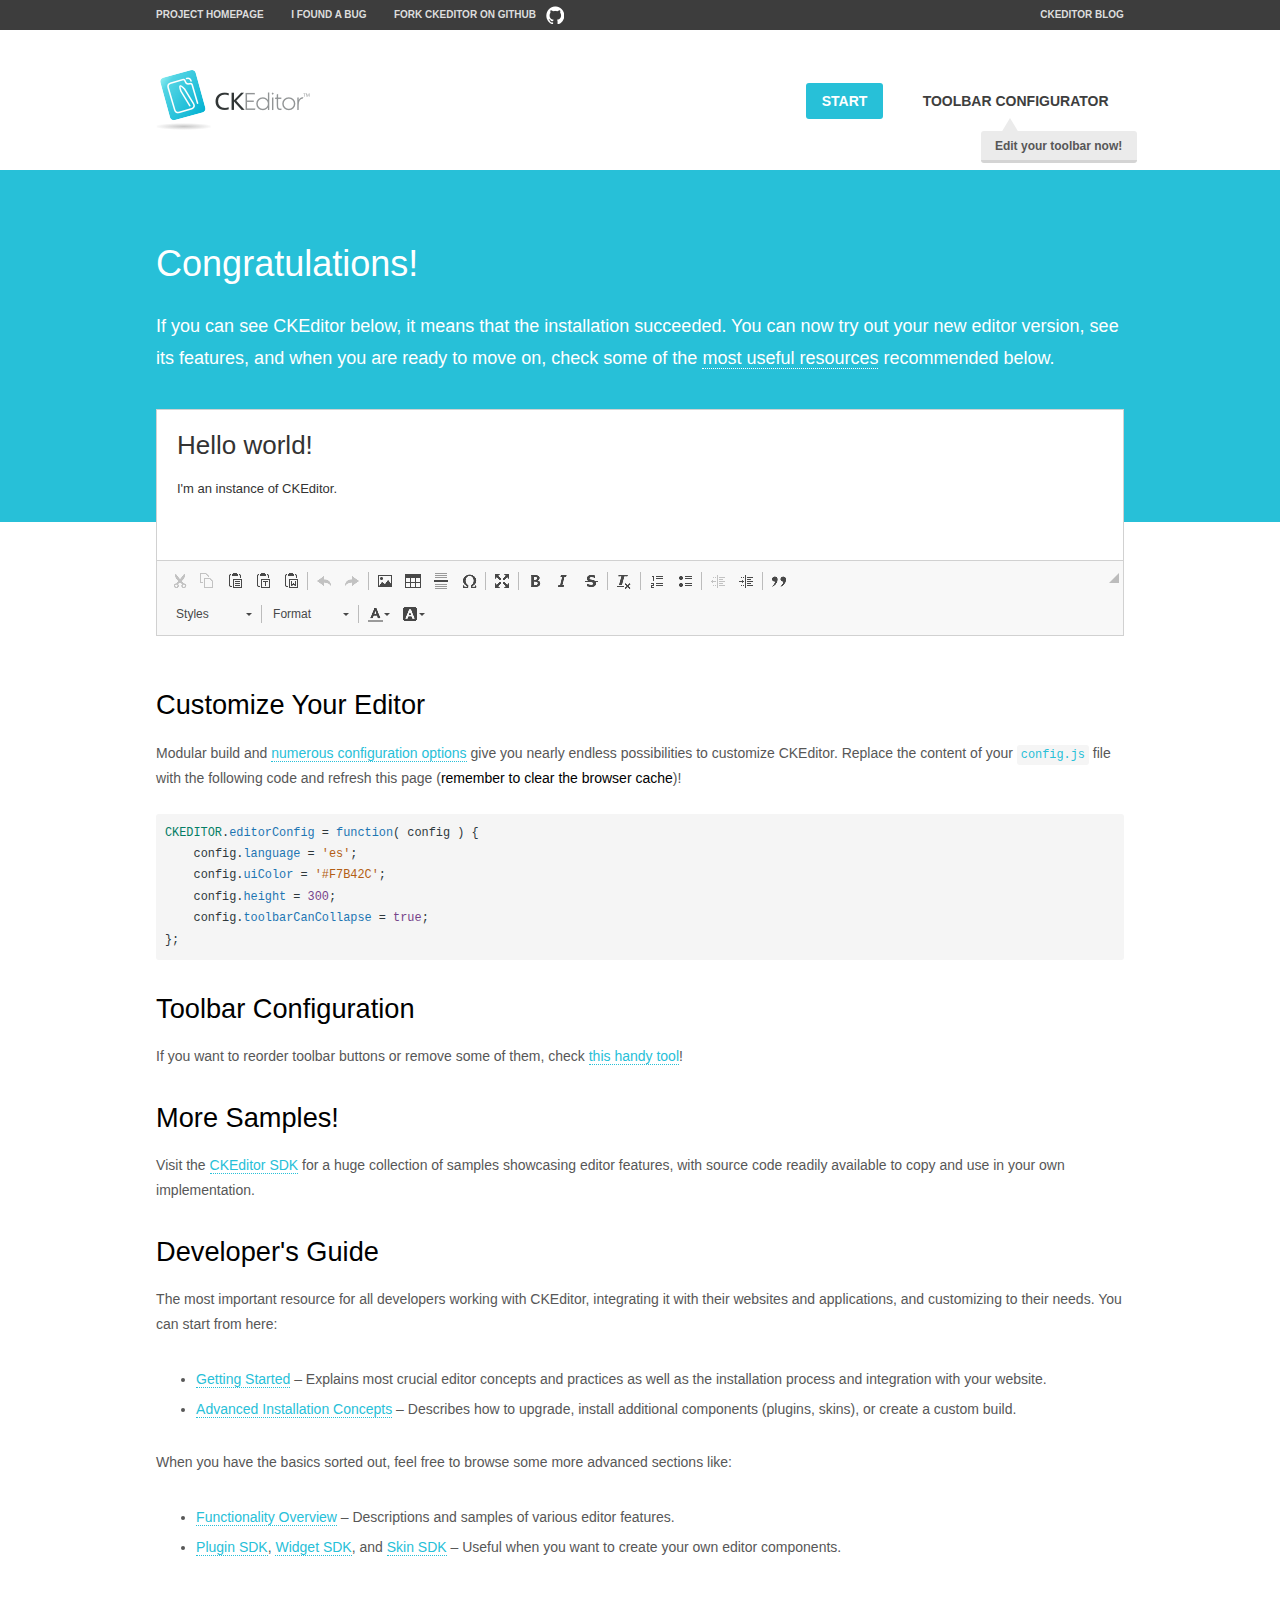
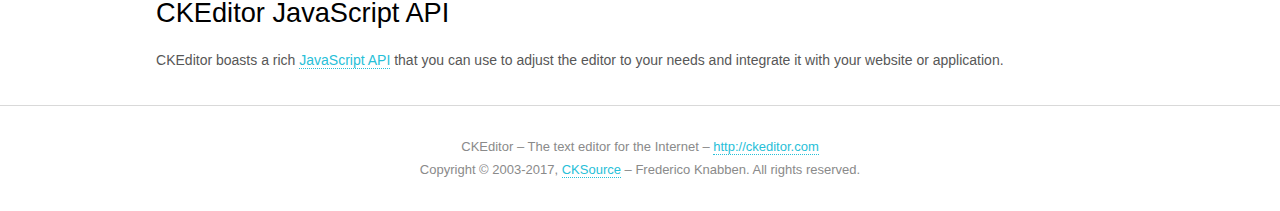
<file: Artfolio/src/main/webapp/ckeditor/samples/index.html>
<!DOCTYPE html>
<!--
Copyright (c) 2003-2017, CKSource - Frederico Knabben. All rights reserved.
For licensing, see LICENSE.md or http://ckeditor.com/license
-->
<html>
<head>
	<meta charset="utf-8">
	<title>CKEditor Sample</title>
	<script src="../ckeditor.js"></script>
	<script src="js/sample.js"></script>
	<link rel="stylesheet" href="css/samples.css">
	<link rel="stylesheet" href="toolbarconfigurator/lib/codemirror/neo.css">
</head>
<body id="main">

<nav class="navigation-a">
	<div class="grid-container">
		<ul class="navigation-a-left grid-width-70">
			<li><a href="http://ckeditor.com">Project Homepage</a></li>
			<li><a href="http://dev.ckeditor.com/">I found a bug</a></li>
			<li><a href="http://github.com/ckeditor/ckeditor-dev" class="icon-pos-right icon-navigation-a-github">Fork CKEditor on GitHub</a></li>
		</ul>
		<ul class="navigation-a-right grid-width-30">
			<li><a href="http://ckeditor.com/blog-list">CKEditor Blog</a></li>
		</ul>
	</div>
</nav>

<header class="header-a">
	<div class="grid-container">
		<h1 class="header-a-logo grid-width-30">
			<a href="index.html"><img src="img/logo.png" alt="CKEditor Sample"></a>
		</h1>

		<nav class="navigation-b grid-width-70">
			<ul>
				<li><a href="index.html" class="button-a button-a-background">Start</a></li>
				<li><a href="toolbarconfigurator/index.html" class="button-a">Toolbar configurator <span class="balloon-a balloon-a-nw">Edit your toolbar now!</span></a></li>
			</ul>
		</nav>
	</div>
</header>

<main>
	<div class="adjoined-top">
		<div class="grid-container">
			<div class="content grid-width-100">
				<h1>Congratulations!</h1>
				<p>
					If you can see CKEditor below, it means that the installation succeeded.
					You can now try out your new editor version, see its features, and when you are ready to move on, check some of the <a href="#sample-customize">most useful resources</a> recommended below.
				</p>
			</div>
		</div>
	</div>
	<div class="adjoined-bottom">
		<div class="grid-container">
			<div class="grid-width-100">
				<div id="editor">
					<h1>Hello world!</h1>
					<p>I'm an instance of <a href="http://ckeditor.com">CKEditor</a>.</p>
				</div>
			</div>
		</div>
	</div>

	<div class="grid-container">
		<div class="content grid-width-100">
			<section id="sample-customize">
				<h2>Customize Your Editor</h2>
				<p>Modular build and <a href="http://docs.ckeditor.com/#!/guide/dev_configuration">numerous configuration options</a> give you nearly endless possibilities to customize CKEditor. Replace the content of your <code><a href="../config.js">config.js</a></code> file with the following code and refresh this page (<strong>remember to clear the browser cache</strong>)!</p>
		<pre class="cm-s-neo CodeMirror"><code><span style="padding-right: 0.1px;"><span class="cm-variable">CKEDITOR</span>.<span class="cm-property">editorConfig</span> <span class="cm-operator">=</span> <span class="cm-keyword">function</span>( <span class="cm-def">config</span> ) {</span>
<span style="padding-right: 0.1px;"><span class="cm-tab">	</span><span class="cm-variable-2">config</span>.<span class="cm-property">language</span> <span class="cm-operator">=</span> <span class="cm-string">'es'</span>;</span>
<span style="padding-right: 0.1px;"><span class="cm-tab">	</span><span class="cm-variable-2">config</span>.<span class="cm-property">uiColor</span> <span class="cm-operator">=</span> <span class="cm-string">'#F7B42C'</span>;</span>
<span style="padding-right: 0.1px;"><span class="cm-tab">	</span><span class="cm-variable-2">config</span>.<span class="cm-property">height</span> <span class="cm-operator">=</span> <span class="cm-number">300</span>;</span>
<span style="padding-right: 0.1px;"><span class="cm-tab">	</span><span class="cm-variable-2">config</span>.<span class="cm-property">toolbarCanCollapse</span> <span class="cm-operator">=</span> <span class="cm-atom">true</span>;</span>
<span style="padding-right: 0.1px;">};</span></code></pre>
			</section>

			<section>
				<h2>Toolbar Configuration</h2>
				<p>If you want to reorder toolbar buttons or remove some of them, check <a href="toolbarconfigurator/index.html">this handy tool</a>!</p>
			</section>

			<section>
				<h2>More Samples!</h2>
				<p>Visit the <a href="http://sdk.ckeditor.com">CKEditor SDK</a> for a huge collection of samples showcasing editor features, with source code readily available to copy and use in your own implementation.</p>
			</section>

			<section>
				<h2>Developer's Guide</h2>
				<p>The most important resource for all developers working with CKEditor, integrating it with their websites and applications, and customizing to their needs. You can start from here:</p>
				<ul>
					<li><a href="http://docs.ckeditor.com/#!/guide/dev_installation">Getting Started</a> &ndash; Explains most crucial editor concepts and practices as well as the installation process and integration with your website.</li>
					<li><a href="http://docs.ckeditor.com/#!/guide/dev_advanced_installation">Advanced Installation Concepts</a> &ndash; Describes how to upgrade, install additional components (plugins, skins), or create a custom build.</li>
				</ul>
					<p>When you have the basics sorted out, feel free to browse some more advanced sections like:</p>
				<ul>
					<li><a href="http://docs.ckeditor.com/#!/guide/dev_features">Functionality Overview</a> &ndash; Descriptions and samples of various editor features.</li>
					<li><a href="http://docs.ckeditor.com/#!/guide/plugin_sdk_intro">Plugin SDK</a>, <a href="http://docs.ckeditor.com/#!/guide/widget_sdk_intro">Widget SDK</a>, and <a href="http://docs.ckeditor.com/#!/guide/skin_sdk_intro">Skin SDK</a> &ndash; Useful when you want to create your own editor components.</li>
				</ul>
			</section>

			<section>
				<h2>CKEditor JavaScript API</h2>
				<p>CKEditor boasts a rich <a href="http://docs.ckeditor.com/#!/api">JavaScript API</a> that you can use to adjust the editor to your needs and integrate it with your website or application.</p>
			</section>
		</div>
	</div>
</main>

<footer class="footer-a grid-container">
	<div class="grid-container">
		<p class="grid-width-100">
			CKEditor &ndash; The text editor for the Internet &ndash; <a class="samples" href="http://ckeditor.com/">http://ckeditor.com</a>
		</p>
		<p class="grid-width-100" id="copy">
			Copyright &copy; 2003-2017, <a class="samples" href="http://cksource.com/">CKSource</a> &ndash; Frederico Knabben. All rights reserved.
		</p>
	</div>
</footer>
<script>
	initSample();
</script>

</body>
</html>
</file>
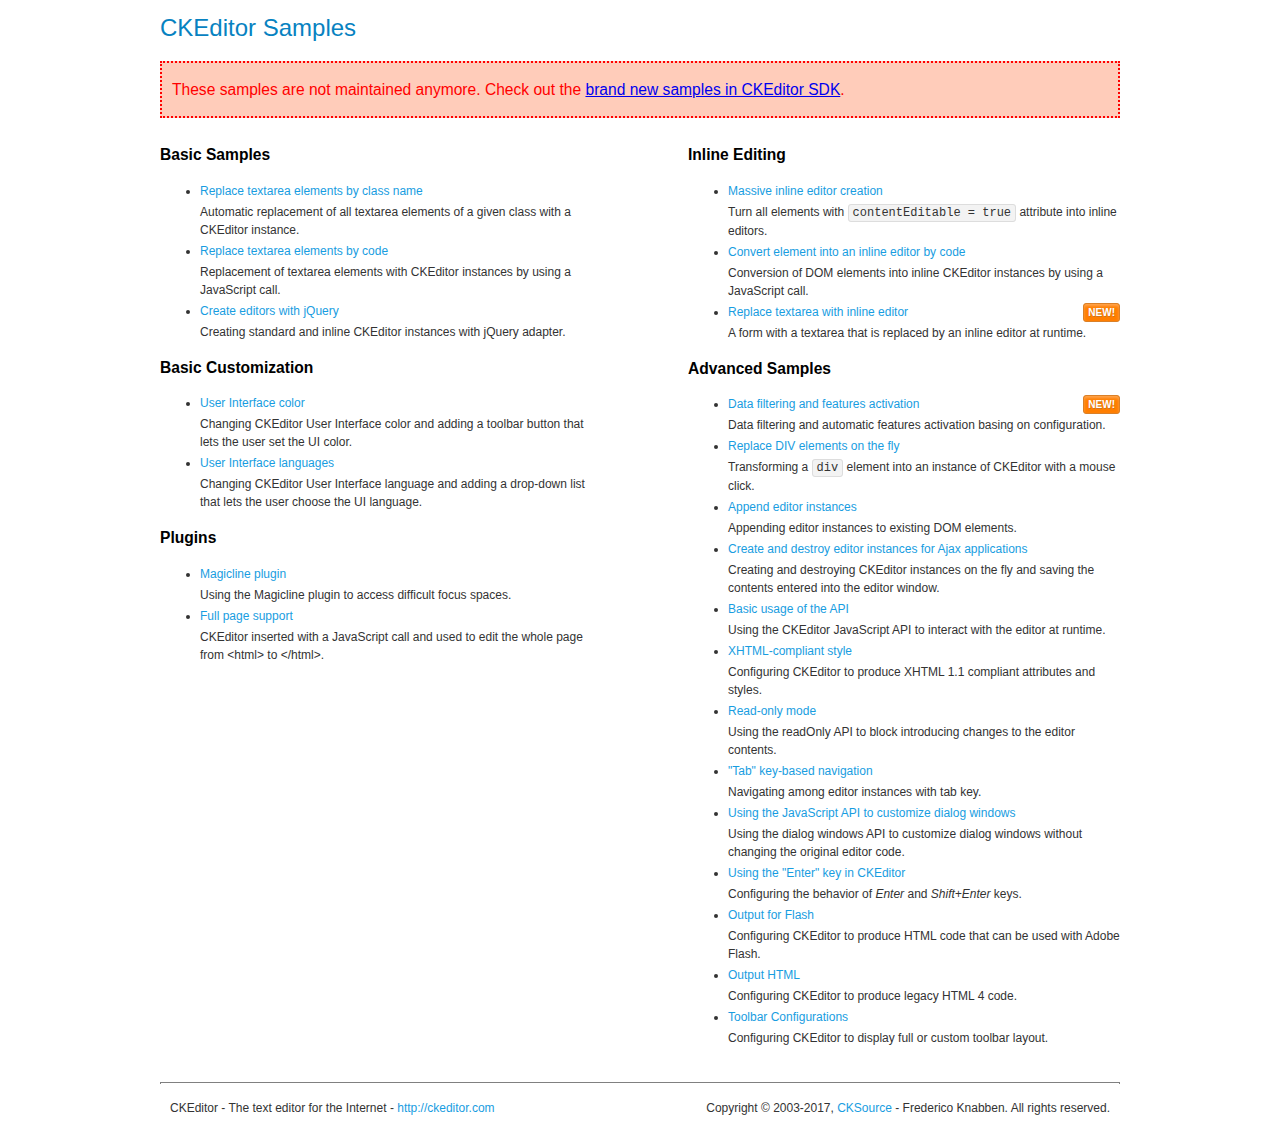
<file: Artfolio/src/main/webapp/ckeditor/samples/old/index.html>
<!DOCTYPE html>
<!--
Copyright (c) 2003-2017, CKSource - Frederico Knabben. All rights reserved.
For licensing, see LICENSE.md or http://ckeditor.com/license
-->
<html>
<head>
	<meta charset="utf-8">
	<title>CKEditor Samples</title>
	<link rel="stylesheet" href="sample.css">
</head>
<body>
	<h1 class="samples">
		CKEditor Samples
	</h1>
	<div class="warning deprecated">
		These samples are not maintained anymore. Check out the <a href="http://sdk.ckeditor.com/">brand new samples in CKEditor SDK</a>.
	</div>
	<div class="twoColumns">
		<div class="twoColumnsLeft">
			<h2 class="samples">
				Basic Samples
			</h2>
			<dl class="samples">
				<dt><a class="samples" href="replacebyclass.html">Replace textarea elements by class name</a></dt>
				<dd>Automatic replacement of all textarea elements of a given class with a CKEditor instance.</dd>

				<dt><a class="samples" href="replacebycode.html">Replace textarea elements by code</a></dt>
				<dd>Replacement of textarea elements with CKEditor instances by using a JavaScript call.</dd>

				<dt><a class="samples" href="jquery.html">Create editors with jQuery</a></dt>
				<dd>Creating standard and inline CKEditor instances with jQuery adapter.</dd>
			</dl>

			<h2 class="samples">
				Basic Customization
			</h2>
			<dl class="samples">
				<dt><a class="samples" href="uicolor.html">User Interface color</a></dt>
				<dd>Changing CKEditor User Interface color and adding a toolbar button that lets the user set the UI color.</dd>

				<dt><a class="samples" href="uilanguages.html">User Interface languages</a></dt>
				<dd>Changing CKEditor User Interface language and adding a drop-down list that lets the user choose the UI language.</dd>
			</dl>


			<h2 class="samples">Plugins</h2>
<dl class="samples">
<dt><a class="samples" href="magicline/magicline.html">Magicline plugin</a></dt>
<dd>Using the Magicline plugin to access difficult focus spaces.</dd>

<dt><a class="samples" href="wysiwygarea/fullpage.html">Full page support</a></dt>
<dd>CKEditor inserted with a JavaScript call and used to edit the whole page from &lt;html&gt; to &lt;/html&gt;.</dd>
</dl>
		</div>
		<div class="twoColumnsRight">
			<h2 class="samples">
				Inline Editing
			</h2>
			<dl class="samples">
				<dt><a class="samples" href="inlineall.html">Massive inline editor creation</a></dt>
				<dd>Turn all elements with <code>contentEditable = true</code> attribute into inline editors.</dd>

				<dt><a class="samples" href="inlinebycode.html">Convert element into an inline editor by code</a></dt>
				<dd>Conversion of DOM elements into inline CKEditor instances by using a JavaScript call.</dd>

				<dt><a class="samples" href="inlinetextarea.html">Replace textarea with inline editor</a> <span class="new">New!</span></dt>
				<dd>A form with a textarea that is replaced by an inline editor at runtime.</dd>

				
			</dl>

			<h2 class="samples">
				Advanced Samples
			</h2>
			<dl class="samples">
				<dt><a class="samples" href="datafiltering.html">Data filtering and features activation</a> <span class="new">New!</span></dt>
				<dd>Data filtering and automatic features activation basing on configuration.</dd>

				<dt><a class="samples" href="divreplace.html">Replace DIV elements on the fly</a></dt>
				<dd>Transforming a <code>div</code> element into an instance of CKEditor with a mouse click.</dd>

				<dt><a class="samples" href="appendto.html">Append editor instances</a></dt>
				<dd>Appending editor instances to existing DOM elements.</dd>

				<dt><a class="samples" href="ajax.html">Create and destroy editor instances for Ajax applications</a></dt>
				<dd>Creating and destroying CKEditor instances on the fly and saving the contents entered into the editor window.</dd>

				<dt><a class="samples" href="api.html">Basic usage of the API</a></dt>
				<dd>Using the CKEditor JavaScript API to interact with the editor at runtime.</dd>

				<dt><a class="samples" href="xhtmlstyle.html">XHTML-compliant style</a></dt>
				<dd>Configuring CKEditor to produce XHTML 1.1 compliant attributes and styles.</dd>

				<dt><a class="samples" href="readonly.html">Read-only mode</a></dt>
				<dd>Using the readOnly API to block introducing changes to the editor contents.</dd>

				<dt><a class="samples" href="tabindex.html">"Tab" key-based navigation</a></dt>
				<dd>Navigating among editor instances with tab key.</dd>


				
<dt><a class="samples" href="dialog/dialog.html">Using the JavaScript API to customize dialog windows</a></dt>
<dd>Using the dialog windows API to customize dialog windows without changing the original editor code.</dd>

<dt><a class="samples" href="enterkey/enterkey.html">Using the &quot;Enter&quot; key in CKEditor</a></dt>
<dd>Configuring the behavior of <em>Enter</em> and <em>Shift+Enter</em> keys.</dd>

<dt><a class="samples" href="htmlwriter/outputforflash.html">Output for Flash</a></dt>
<dd>Configuring CKEditor to produce HTML code that can be used with Adobe Flash.</dd>

<dt><a class="samples" href="htmlwriter/outputhtml.html">Output HTML</a></dt>
<dd>Configuring CKEditor to produce legacy HTML 4 code.</dd>

<dt><a class="samples" href="toolbar/toolbar.html">Toolbar Configurations</a></dt>
<dd>Configuring CKEditor to display full or custom toolbar layout.</dd>

			</dl>
		</div>
	</div>
	<div id="footer">
		<hr>
		<p>
			CKEditor - The text editor for the Internet - <a class="samples" href="http://ckeditor.com/">http://ckeditor.com</a>
		</p>
		<p id="copy">
			Copyright &copy; 2003-2017, <a class="samples" href="http://cksource.com/">CKSource</a> - Frederico Knabben. All rights reserved.
		</p>
	</div>
</body>
</html>
</file>
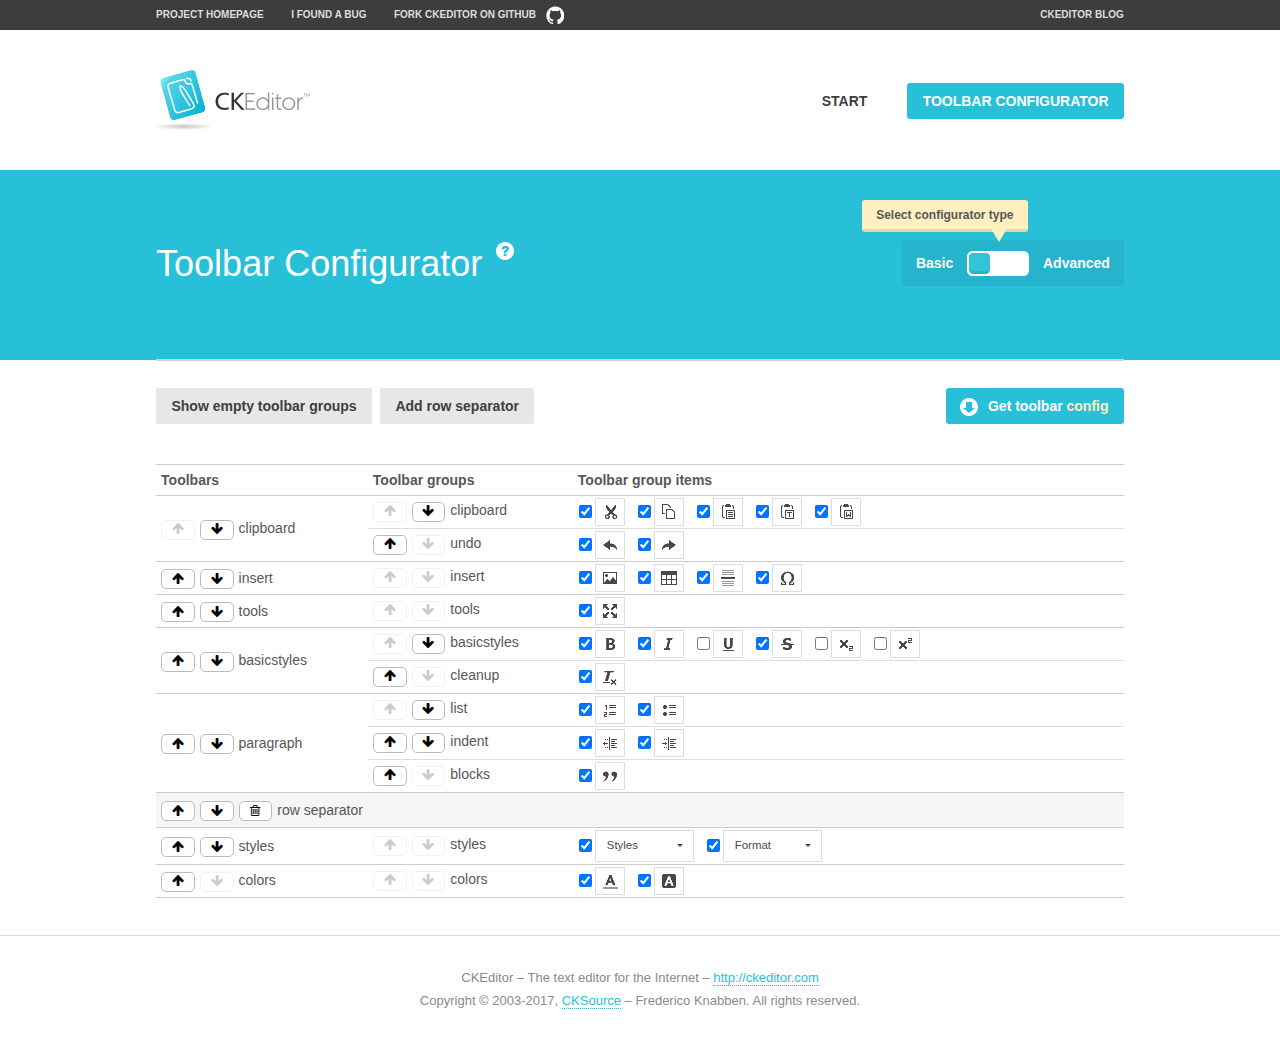
<file: Artfolio/src/main/webapp/ckeditor/samples/toolbarconfigurator/index.html>
<!DOCTYPE html>
<!--
Copyright (c) 2003-2017, CKSource - Frederico Knabben. All rights reserved.
For licensing, see LICENSE.md or http://ckeditor.com/license
-->
<!--[if IE 8]><html class="ie8"><![endif]-->
<!--[if gt IE 8]><html><![endif]-->
<!--[if !IE]><!--><html><!--<![endif]-->
<head>
	<meta charset="utf-8">
	<title>Toolbar Configurator</title>
	<script src="../../ckeditor.js"></script>
	<script>
		if ( CKEDITOR.env.ie && CKEDITOR.env.version < 9 )
			CKEDITOR.tools.enableHtml5Elements( document );
	</script>
	<link rel="stylesheet" href="lib/codemirror/codemirror.css">
	<link rel="stylesheet" href="lib/codemirror/show-hint.css">
	<link rel="stylesheet" href="lib/codemirror/neo.css">
	<link rel="stylesheet" href="css/fontello.css">
	<link rel="stylesheet" href="../css/samples.css">
</head>
<body id="toolbar">

<nav class="navigation-a">
	<div class="grid-container">
		<ul class="navigation-a-left grid-width-70">
			<li><a href="http://ckeditor.com">Project Homepage</a></li>
			<li><a href="http://dev.ckeditor.com/">I found a bug</a></li>
			<li><a href="http://github.com/ckeditor/ckeditor-dev" class="icon-pos-right icon-navigation-a-github">Fork CKEditor on GitHub</a></li>
		</ul>
		<ul class="navigation-a-right grid-width-30">
			<li><a href="http://ckeditor.com/blog-list">CKEditor Blog</a></li>
		</ul>
	</div>
</nav>

<header class="header-a">
	<div class="grid-container">
		<h1 class="header-a-logo grid-width-30">
			<a href="../index.html"><img src="../img/logo.png" alt="CKEditor Logo"></a>
		</h1>
		<nav class="navigation-b grid-width-70">
			<ul>
				<li><a href="../index.html"  class="button-a">Start</a></li>
				<li><a href="index.html"  class="button-a button-a-background">Toolbar configurator</a></li>
			</ul>
		</nav>
	</div>
</header>

<main>
	<div class="adjoined-top">
		<div class="grid-container">
			<div class="content grid-width-100">
				<div class="grid-container-nested">
					<h1 class="grid-width-60">
						Toolbar Configurator
						<a href="#help-content" type="button" title="Configurator help" id="help" class="button-a button-a-background button-a-no-text icon-pos-left icon-question-mark">Help</a>
					</h1>

					<div class="grid-width-40 grid-switch-magic">
						<div class="switch">
							<span class="balloon-a balloon-a-se">Select configurator type</span>
							<input type="radio" name="radio" data-num="1" id="radio-basic" />
							<input type="radio" name="radio" data-num="2" id="radio-advanced" />
							<label data-for="1" for="radio-basic">Basic</label>
							<span class="switch-inner">
								<span class="handler"></span>
							</span>
							<label data-for="2" for="radio-advanced">Advanced</label>
						</div>
					</div>
				</div>
			</div>
		</div>
	</div>
	<div class="adjoined-bottom">
		<div class="grid-container">
			<div class="grid-width-100">
				<div class="editors-container">
					<div id="editor-basic"></div>
					<div id="editor-advanced"></div>
				</div>
			</div>
		</div>
	</div>

	<div class="grid-container configurator">
		<div class="content grid-width-100">
			<div class="configurator">
				<div>
					<div id="toolbarModifierWrapper"></div>
				</div>
			</div>
		</div>
	</div>

	<div id="help-content">
		<div class="grid-container">
			<div class="grid-width-100">
				<h2>What Am I Doing Here?</h2>

				<div class="grid-container grid-container-nested">
					<div class="basic">
						<div class="grid-width-50">
							<p>Arrange <a href="http://docs.ckeditor.com/#!/api/CKEDITOR.config-cfg-toolbarGroups">toolbar groups</a>, toggle <a href="http://docs.ckeditor.com/#!/api/CKEDITOR.config-cfg-removeButtons">button visibility</a> according to your needs and get your toolbar configuration.</p>
							<p>You can replace the content of the <a href="../../config.js"><code>config.js</code></a> file with the generated configuration. If you already set some configuration options you will need to merge both configurations.</p>
						</div>
						<div class="grid-width-50">
							<p>Read more about different ways of <a href="http://docs.ckeditor.com/#!/guide/dev_configuration">setting configuration</a> and do not forget about <strong>clearing browser cache</strong>.</p>
							<p>Arranging toolbar groups is the recommended way of configuring the toolbar, but if you need more freedom you can use the <a href="#advanced">advanced configurator</a>.</p>
						</div>
					</div>
					<div class="advanced" style="display: none;">
						<div class="grid-width-50">
							<p>With this code editor you can edit your <a href="http://docs.ckeditor.com/#!/api/CKEDITOR.config-cfg-toolbar">toolbar configuration</a> live.</p>
							<p>You can replace the content of the <a href="../../config.js"><code>config.js</code></a> file with the generated configuration. If you already set some configuration options you will need to merge both configurations.</p>
						</div>
						<div class="grid-width-50">
							<p>Read more about different ways of <a href="http://docs.ckeditor.com/#!/guide/dev_configuration">setting configuration</a> and do not forget about <strong>clearing browser cache</strong>.</p>
						</div>
					</div>
				</div>

				<p class="grid-container grid-container-nested">
					<button type="button" class="help-content-close grid-width-100 button-a button-a-background">Got it. Let's play!</button>
				</p>
			</div>
		</div>
	</div>
</main>

<footer class="footer-a grid-container">
	<p class="grid-width-100">
		CKEditor &ndash; The text editor for the Internet &ndash; <a class="samples" href="http://ckeditor.com/">http://ckeditor.com</a>
	</p>
	<p class="grid-width-100" id="copy">
		Copyright &copy; 2003-2017, <a class="samples" href="http://cksource.com/">CKSource</a> &ndash; Frederico Knabben. All rights reserved.
	</p>
</footer>

<script src="lib/codemirror/codemirror.js"></script>
<script src="lib/codemirror/javascript.js"></script>
<script src="lib/codemirror/show-hint.js"></script>

<script src="js/fulltoolbareditor.js"></script>
<script src="js/abstracttoolbarmodifier.js"></script>
<script src="js/toolbarmodifier.js"></script>
<script src="js/toolbartextmodifier.js"></script>
<script src="../js/sf.js"></script>

<script>
	( function() {
		'use strict';

		var mode = ( window.location.hash.substr( 1 ) === 'advanced' ) ? 'advanced' : 'basic',
			configuratorSection = CKEDITOR.document.findOne( 'main > .grid-container.configurator' ),
			basicInstruction = CKEDITOR.document.findOne( '#help-content .basic' ),
			advancedInstruction = CKEDITOR.document.findOne( '#help-content .advanced' ),

			// Configurator mode switcher.
			modeSwitchBasic = CKEDITOR.document.getById( 'radio-basic' ),
			modeSwitchAdvanced = CKEDITOR.document.getById( 'radio-advanced' );

		// Initial setup
		function updateSwitcher() {
			if ( mode === 'advanced' ) {
				modeSwitchAdvanced.$.checked = true;
			} else {
				modeSwitchBasic.$.checked = true;
			}
		}

		updateSwitcher();

		CKEDITOR.document.getWindow().on( 'hashchange', function( e ) {
			var hash = window.location.hash.substr( 1 );
			if ( !( hash === 'advanced' || hash === 'basic' ) ) {
				return;
			}
			mode = hash;
			onToolbarsDone( mode );
		} );

		CKEDITOR.document.getWindow().on( 'resize', function() {
			updateToolbar( ( mode === 'basic' ? toolbarModifier : toolbarTextModifier )[ 'editorInstance' ] );
		} );

		function onRefresh( modifier ) {
			modifier = modifier || this;

			if ( mode === 'basic' && modifier instanceof ToolbarConfigurator.ToolbarTextModifier ) {
				return;
			}

			// CodeMirror container becomes visible, so we need to refresh and to avoid rendering problems.
			if ( mode === 'advanced' && modifier instanceof ToolbarConfigurator.ToolbarTextModifier ) {
				modifier.codeContainer.refresh();
			}

			updateToolbar( modifier.editorInstance );
		}

		function updateToolbar( editor ) {
			var editorContainer = editor.container;

			// Not always editor is loaded.
			if ( !editorContainer ) {
				return;
			}

			var displayStyle = editorContainer.getStyle( 'display' );

			editorContainer.setStyle( 'display', 'block' );

			var newHeight = editorContainer.getSize( 'height' );

			var newMarginTop = parseInt( editorContainer.getComputedStyle( 'margin-top' ), 10 );
			newMarginTop = ( isNaN( newMarginTop ) ? 0 : Number( newMarginTop ) );

			var newMarginBottom = parseInt( editorContainer.getComputedStyle( 'margin-bottom' ), 10 );
			newMarginBottom = ( isNaN( newMarginBottom ) ? 0 : Number( newMarginBottom ) );

			var result = newHeight + newMarginTop + newMarginBottom;

			editorContainer.setStyle( 'display', displayStyle );

			editor.container.getAscendant( 'div' ).setStyle( 'height', result + 'px' );
		}

		var toolbarModifier = new ToolbarConfigurator.ToolbarModifier( 'editor-basic' );

		var done = 0;
		toolbarModifier.init( onToolbarInit );
		toolbarModifier.onRefresh = onRefresh;

		CKEDITOR.document.getById( 'toolbarModifierWrapper' ).append( toolbarModifier.mainContainer );

		var toolbarTextModifier = new ToolbarConfigurator.ToolbarTextModifier( 'editor-advanced' );
		toolbarTextModifier.init( onToolbarInit );
		toolbarTextModifier.onRefresh = onRefresh;

		function onToolbarInit() {
			if ( ++done === 2 ) {
				onToolbarsDone();

				positionSticky.watch( CKEDITOR.document.findOne( '.toolbar' ), function() {
					return mode === 'advanced';
				} );
			}
		}

		function onToolbarsDone() {
			if ( mode === 'basic' ) {
				toggleModeBasic( false );
			} else {
				toggleModeAdvanced( false );
			}

			updateSwitcher();

			setTimeout( function() {
				CKEDITOR.document.findOne( '.editors-container' ).addClass( 'active' );
				CKEDITOR.document.findOne( '#toolbarModifierWrapper' ).addClass( 'active' );
			}, 200 );
		}

		CKEDITOR.document.getById( 'toolbarModifierWrapper' ).append( toolbarTextModifier.mainContainer );

		function toogleModeSwitch( onElement, offElement, onModifier, offModifier ) {
			onElement.addClass( 'fancy-button-active' );
			offElement.removeClass( 'fancy-button-active' );

			onModifier.showUI();
			offModifier.hideUI();
		}

		function toggleModeBasic( callOnRefresh ) {
			callOnRefresh = ( callOnRefresh !== false );
			mode = 'basic';
			window.location.hash = '#basic';
			toogleModeSwitch( modeSwitchBasic, modeSwitchAdvanced, toolbarModifier, toolbarTextModifier );

			configuratorSection.removeClass( 'freed-width' );
			basicInstruction.show();
			advancedInstruction.hide();

			callOnRefresh && onRefresh( toolbarModifier );
		}

		function toggleModeAdvanced( callOnRefresh ) {
			callOnRefresh = ( callOnRefresh !== false );
			mode = 'advanced';
			window.location.hash = '#advanced';
			toogleModeSwitch( modeSwitchAdvanced, modeSwitchBasic, toolbarTextModifier, toolbarModifier );

			configuratorSection.addClass( 'freed-width' );
			advancedInstruction.show();
			basicInstruction.hide();

			callOnRefresh && onRefresh( toolbarTextModifier );
		}

		modeSwitchBasic.on( 'click', toggleModeBasic );
		modeSwitchAdvanced.on( 'click', toggleModeAdvanced );

		//
		// Position:sticky for the toolbar.
		//

		// Will make elements behave like they were styled with position:sticky.
		var positionSticky = {
			// Store object: {
			// 		element: CKEDITOR.dom.element, // Element which will float.
			// 		placeholder: CKEDITOR.dom.element, // Placeholder which is place to prevent page bounce.
			// 		isFixed: boolean // Whether element float now.
			// }
			watched: [],

			active: [],

			staticContainer: null,

			init: function() {
				var element = CKEDITOR.dom.element.createFromHtml(
					'<div class="staticContainer">' +
						'<div class="grid-container" >' +
							'<div class="grid-width-100">' +
								'<div class="inner"></div>' +
							'</div>' +
						'</div>' +
					'</div>' );

				this.staticContainer = element.findOne( '.inner' );

				CKEDITOR.document.getBody().append( element );
			},

			watch: function( element, preventFunc ) {
				this.watched.push( {
					element: element,
					placeholder: new CKEDITOR.dom.element( 'div' ),
					isFixed: false,
					preventFunc: preventFunc
				} );
			},

			checkAll: function() {
				for ( var i = 0; i < this.watched.length; i++ ) {
					this.check( this.watched[ i ] );
				}
			},

			check: function( element ) {
				var isFixed = element.isFixed;
				var shouldBeFixed = this.shouldBeFixed( element );

				// Nothing to be done.
				if ( isFixed === shouldBeFixed ) {
					return;
				}

				var placeholder = element.placeholder;

				if ( isFixed ) {
					// Unfixing.

					element.element.insertBefore( placeholder );
					placeholder.remove();

					element.element.removeStyle( 'margin' );

					this.active.splice( CKEDITOR.tools.indexOf( this.active, element ), 1 );

				} else {
					// Fixing.
					placeholder.setStyle( 'width', element.element.getSize( 'width' ) + 'px' );
					placeholder.setStyle( 'height', element.element.getSize( 'height' ) + 'px' );
					placeholder.setStyle( 'margin-bottom', element.element.getComputedStyle( 'margin-bottom' ) );
					placeholder.setStyle( 'display', element.element.getComputedStyle( 'display' ) );
					placeholder.insertAfter( element.element );

					this.staticContainer.append( element.element );

					this.active.push( element );
				}

				element.isFixed = !element.isFixed;
			},

			shouldBeFixed: function( element ) {
				if ( element.preventFunc && element.preventFunc() ) {
					return false;
				}

				// If element is already fixed we are checking it's placeholder.
				var related = ( element.isFixed ? element.placeholder : element.element ),
					clientRect = related.$.getBoundingClientRect(),
					staticHeight = this.staticContainer.getSize('height' ),
					elemHeight = element.element.getSize( 'height' );

				if ( element.isFixed ) {
					return ( clientRect.top + elemHeight < staticHeight );
				} else {
					return ( clientRect.top < staticHeight );
				}
			}
		};

		positionSticky.init();

		CKEDITOR.document.getWindow().on( 'scroll',
			new CKEDITOR.tools.eventsBuffer( 100, positionSticky.checkAll, positionSticky ).input
		);

		// Make the toolbar sticky.
		positionSticky.watch( CKEDITOR.document.findOne( '.editors-container' ) );

		// Help button and help-content.
		( function() {
			var helpButton = CKEDITOR.document.getById( 'help' ),
				helpContent = CKEDITOR.document.getById( 'help-content' );

			// Don't show help button on IE8 because it's unsupported by Pico Modal.
			if ( CKEDITOR.env.ie && CKEDITOR.env.version == 8 ) {
				helpButton.hide();
			} else {
				// Display help modal when the button is clicked.
				helpButton.on( 'click', function( evt ) {
					SF.modal( {
						// Clone modal content from DOM.
						content: helpContent.getHtml(),

						afterCreate: function( modal ) {
							// Enable modal content button to close the modal.
							new CKEDITOR.dom.element( modal.modalElem() ).findOne( '.help-content-close' ).once( 'click', modal.close );
						}
					} ).show();
				} );
			}
		} )();
	} )();
</script>
</body>
</html>
</file>
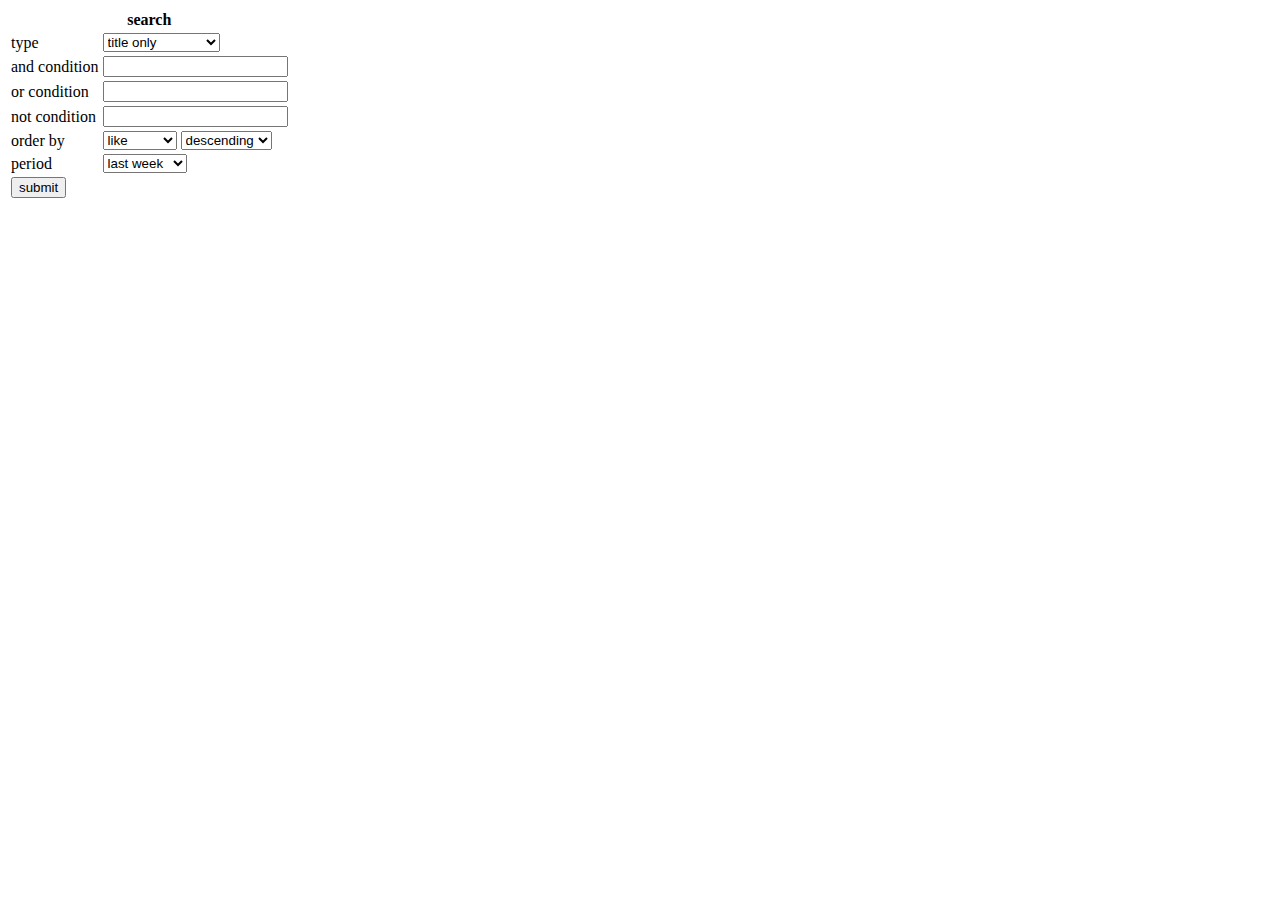
<file: Artfolio/src/main/webapp/search.html>
<!DOCTYPE html>
<html>
<head>
<meta charset="UTF-8">
<title>Insert title here</title>
</head>
<body>
	<div id="search">
		<form>
			<table>
				<thead>
					<tr>
						<th colspan="2">search</th>
					</tr>
				</thead>
				<tbody>
					<tr>
						<td>type</td>
						<td>
							<select name="type">
								<option value="title">title only</option>
								<option value="content">title and content</option>
								<option value="tag">by tag</option>
							</select>
						</td>
					</tr>
					<tr>
						<td>and condition</td>
						<td><input type="text" name="and"></td>
					</tr>
					<tr>
						<td>or condition</td>
						<td><input type="text" name="or"></td>
					</tr>
					<tr>
						<td>not condition</td>
						<td><input type="text" name="not"></td>
					</tr>
					<tr>
						<td>order by</td>
						<td>
							<select name="orderby">
								<option value="like" selected>like</option>
								<option value="date">date</option>
								<option value="alphabet">alphabet</option>
							</select>
							<select name="order">
								<option value="descending" selected>descending</option>
								<option value="ascending">ascending</option>
							</select>
						</td>
					</tr>
					<tr>
						<td>period</td>
						<td>
							<select name="period">
								<option value="day">last day</option>
								<option value="week" selected>last week</option>
								<option value="month">last month</option>
								<option value="year">last year</option>
							</select>
						</td>
					</tr>
					<tr><td colspan="2"><input type="button" value="submit"></td></tr>
				</tbody>
			</table>
		</form>
	</div>
	<script src="js/jquery-3.2.1.min.js"></script>
	<script>
		$('input[value=submit]','#search').click(function(){
			$.get('search.controller',$('form','#search').serialize(),function(data){
				for(var i=0;i<data.length;i++)
				console.log(data[i].wid+" "+data[i].wlike+" "+new Date(data[i].wstart).toDateString());
			})

		});
	</script>
</body>
</html>
</file>
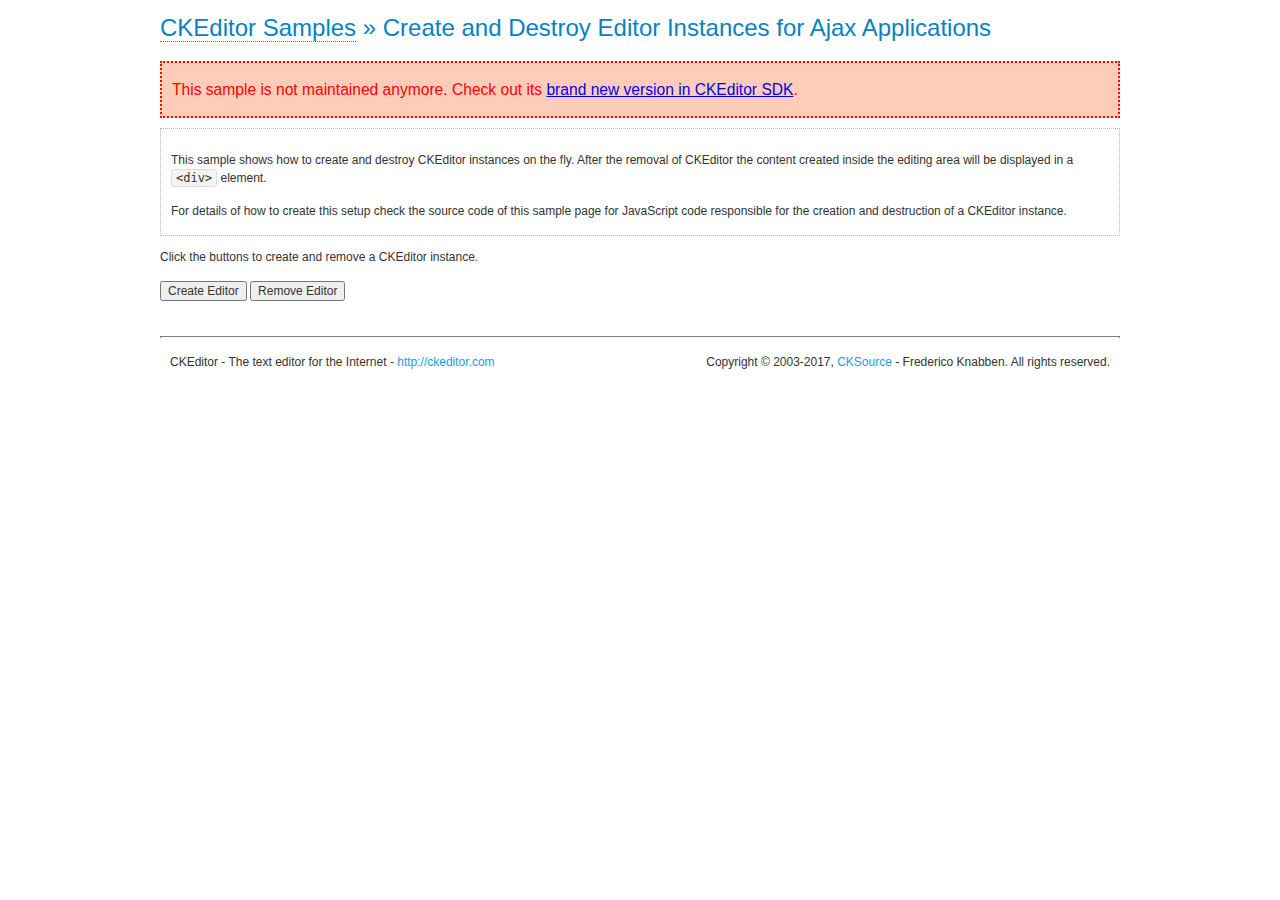
<file: Artfolio/src/main/webapp/ckeditor/samples/old/ajax.html>
<!DOCTYPE html>
<!--
Copyright (c) 2003-2017, CKSource - Frederico Knabben. All rights reserved.
For licensing, see LICENSE.md or http://ckeditor.com/license
-->
<html>
<head>
	<meta charset="utf-8">
	<title>Ajax &mdash; CKEditor Sample</title>
	<script src="../../ckeditor.js"></script>
	<link rel="stylesheet" href="sample.css">
	<script>

		var editor, html = '';

		function createEditor() {
			if ( editor )
				return;

			// Create a new editor inside the <div id="editor">, setting its value to html
			var config = {};
			editor = CKEDITOR.appendTo( 'editor', config, html );
		}

		function removeEditor() {
			if ( !editor )
				return;

			// Retrieve the editor contents. In an Ajax application, this data would be
			// sent to the server or used in any other way.
			document.getElementById( 'editorcontents' ).innerHTML = html = editor.getData();
			document.getElementById( 'contents' ).style.display = '';

			// Destroy the editor.
			editor.destroy();
			editor = null;
		}

	</script>
</head>
<body>
	<h1 class="samples">
		<a href="index.html">CKEditor Samples</a> &raquo; Create and Destroy Editor Instances for Ajax Applications
	</h1>
	<div class="warning deprecated">
		This sample is not maintained anymore. Check out its <a href="http://sdk.ckeditor.com/samples/saveajax.html">brand new version in CKEditor SDK</a>.
	</div>
	<div class="description">
		<p>
			This sample shows how to create and destroy CKEditor instances on the fly. After the removal of CKEditor the content created inside the editing
			area will be displayed in a <code>&lt;div&gt;</code> element.
		</p>
		<p>
			For details of how to create this setup check the source code of this sample page
			for JavaScript code responsible for the creation and destruction of a CKEditor instance.
		</p>
	</div>
	<p>Click the buttons to create and remove a CKEditor instance.</p>
	<p>
		<input onclick="createEditor();" type="button" value="Create Editor">
		<input onclick="removeEditor();" type="button" value="Remove Editor">
	</p>
	<!-- This div will hold the editor. -->
	<div id="editor">
	</div>
	<div id="contents" style="display: none">
		<p>
			Edited Contents:
		</p>
		<!-- This div will be used to display the editor contents. -->
		<div id="editorcontents">
		</div>
	</div>
	<div id="footer">
		<hr>
		<p>
			CKEditor - The text editor for the Internet - <a class="samples" href="http://ckeditor.com/">http://ckeditor.com</a>
		</p>
		<p id="copy">
			Copyright &copy; 2003-2017, <a class="samples" href="http://cksource.com/">CKSource</a> - Frederico
			Knabben. All rights reserved.
		</p>
	</div>
</body>
</html>
</file>
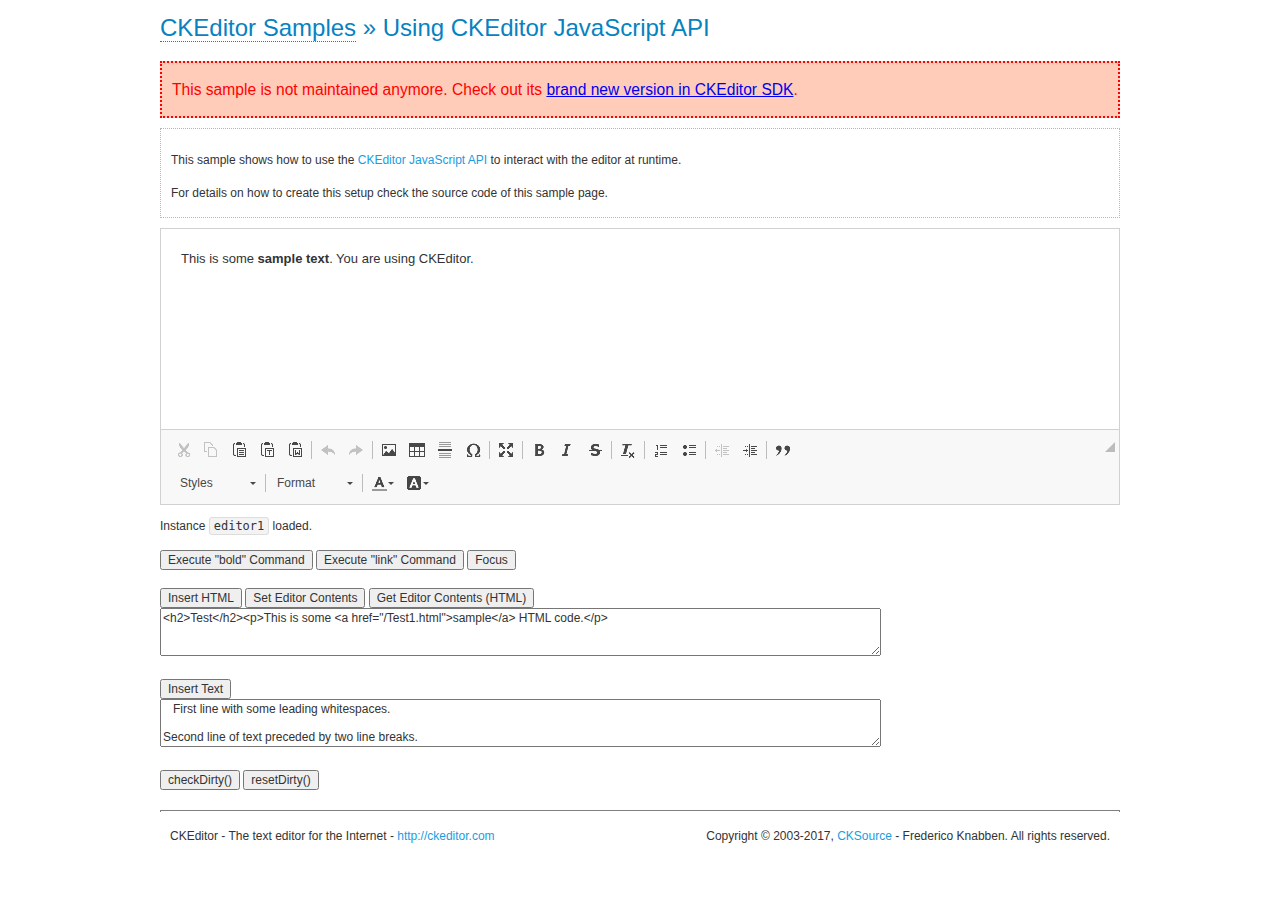
<file: Artfolio/src/main/webapp/ckeditor/samples/old/api.html>
<!DOCTYPE html>
<!--
Copyright (c) 2003-2017, CKSource - Frederico Knabben. All rights reserved.
For licensing, see LICENSE.md or http://ckeditor.com/license
-->
<html>
<head>
	<meta charset="utf-8">
	<title>API Usage &mdash; CKEditor Sample</title>
	<script src="../../ckeditor.js"></script>
	<link href="sample.css" rel="stylesheet">
	<script>

// The instanceReady event is fired, when an instance of CKEditor has finished
// its initialization.
CKEDITOR.on( 'instanceReady', function( ev ) {
	// Show the editor name and description in the browser status bar.
	document.getElementById( 'eMessage' ).innerHTML = 'Instance <code>' + ev.editor.name + '<\/code> loaded.';

	// Show this sample buttons.
	document.getElementById( 'eButtons' ).style.display = 'block';
});

function InsertHTML() {
	// Get the editor instance that we want to interact with.
	var editor = CKEDITOR.instances.editor1;
	var value = document.getElementById( 'htmlArea' ).value;

	// Check the active editing mode.
	if ( editor.mode == 'wysiwyg' )
	{
		// Insert HTML code.
		// http://docs.ckeditor.com/#!/api/CKEDITOR.editor-method-insertHtml
		editor.insertHtml( value );
	}
	else
		alert( 'You must be in WYSIWYG mode!' );
}

function InsertText() {
	// Get the editor instance that we want to interact with.
	var editor = CKEDITOR.instances.editor1;
	var value = document.getElementById( 'txtArea' ).value;

	// Check the active editing mode.
	if ( editor.mode == 'wysiwyg' )
	{
		// Insert as plain text.
		// http://docs.ckeditor.com/#!/api/CKEDITOR.editor-method-insertText
		editor.insertText( value );
	}
	else
		alert( 'You must be in WYSIWYG mode!' );
}

function SetContents() {
	// Get the editor instance that we want to interact with.
	var editor = CKEDITOR.instances.editor1;
	var value = document.getElementById( 'htmlArea' ).value;

	// Set editor contents (replace current contents).
	// http://docs.ckeditor.com/#!/api/CKEDITOR.editor-method-setData
	editor.setData( value );
}

function GetContents() {
	// Get the editor instance that you want to interact with.
	var editor = CKEDITOR.instances.editor1;

	// Get editor contents
	// http://docs.ckeditor.com/#!/api/CKEDITOR.editor-method-getData
	alert( editor.getData() );
}

function ExecuteCommand( commandName ) {
	// Get the editor instance that we want to interact with.
	var editor = CKEDITOR.instances.editor1;

	// Check the active editing mode.
	if ( editor.mode == 'wysiwyg' )
	{
		// Execute the command.
		// http://docs.ckeditor.com/#!/api/CKEDITOR.editor-method-execCommand
		editor.execCommand( commandName );
	}
	else
		alert( 'You must be in WYSIWYG mode!' );
}

function CheckDirty() {
	// Get the editor instance that we want to interact with.
	var editor = CKEDITOR.instances.editor1;
	// Checks whether the current editor contents present changes when compared
	// to the contents loaded into the editor at startup
	// http://docs.ckeditor.com/#!/api/CKEDITOR.editor-method-checkDirty
	alert( editor.checkDirty() );
}

function ResetDirty() {
	// Get the editor instance that we want to interact with.
	var editor = CKEDITOR.instances.editor1;
	// Resets the "dirty state" of the editor (see CheckDirty())
	// http://docs.ckeditor.com/#!/api/CKEDITOR.editor-method-resetDirty
	editor.resetDirty();
	alert( 'The "IsDirty" status has been reset' );
}

function Focus() {
	CKEDITOR.instances.editor1.focus();
}

function onFocus() {
	document.getElementById( 'eMessage' ).innerHTML = '<b>' + this.name + ' is focused </b>';
}

function onBlur() {
	document.getElementById( 'eMessage' ).innerHTML = this.name + ' lost focus';
}

	</script>

</head>
<body>
	<h1 class="samples">
		<a href="index.html">CKEditor Samples</a> &raquo; Using CKEditor JavaScript API
	</h1>
	<div class="warning deprecated">
		This sample is not maintained anymore. Check out its <a href="http://sdk.ckeditor.com/samples/api.html">brand new version in CKEditor SDK</a>.
	</div>
	<div class="description">
	<p>
		This sample shows how to use the
		<a class="samples" href="http://docs.ckeditor.com/#!/api/CKEDITOR.editor">CKEditor JavaScript API</a>
		to interact with the editor at runtime.
	</p>
	<p>
		For details on how to create this setup check the source code of this sample page.
	</p>
	</div>

	<!-- This <div> holds alert messages to be display in the sample page. -->
	<div id="alerts">
		<noscript>
			<p>
				<strong>CKEditor requires JavaScript to run</strong>. In a browser with no JavaScript
				support, like yours, you should still see the contents (HTML data) and you should
				be able to edit it normally, without a rich editor interface.
			</p>
		</noscript>
	</div>
	<form action="../../../samples/sample_posteddata.php" method="post">
		<textarea cols="100" id="editor1" name="editor1" rows="10">&lt;p&gt;This is some &lt;strong&gt;sample text&lt;/strong&gt;. You are using &lt;a href="http://ckeditor.com/"&gt;CKEditor&lt;/a&gt;.&lt;/p&gt;</textarea>

		<script>
			// Replace the <textarea id="editor1"> with an CKEditor instance.
			CKEDITOR.replace( 'editor1', {
				on: {
					focus: onFocus,
					blur: onBlur,

					// Check for availability of corresponding plugins.
					pluginsLoaded: function( evt ) {
						var doc = CKEDITOR.document, ed = evt.editor;
						if ( !ed.getCommand( 'bold' ) )
							doc.getById( 'exec-bold' ).hide();
						if ( !ed.getCommand( 'link' ) )
							doc.getById( 'exec-link' ).hide();
					}
				}
			});
		</script>

		<p id="eMessage">
		</p>

		<div id="eButtons" style="display: none">
			<input id="exec-bold" onclick="ExecuteCommand('bold');" type="button" value="Execute &quot;bold&quot; Command">
			<input id="exec-link" onclick="ExecuteCommand('link');" type="button" value="Execute &quot;link&quot; Command">
			<input onclick="Focus();" type="button" value="Focus">
			<br><br>
			<input onclick="InsertHTML();" type="button" value="Insert HTML">
			<input onclick="SetContents();" type="button" value="Set Editor Contents">
			<input onclick="GetContents();" type="button" value="Get Editor Contents (HTML)">
			<br>
			<textarea cols="100" id="htmlArea" rows="3">&lt;h2&gt;Test&lt;/h2&gt;&lt;p&gt;This is some &lt;a href="/Test1.html"&gt;sample&lt;/a&gt; HTML code.&lt;/p&gt;</textarea>
			<br>
			<br>
			<input onclick="InsertText();" type="button" value="Insert Text">
			<br>
			<textarea cols="100" id="txtArea" rows="3">   First line with some leading whitespaces.

Second line of text preceded by two line breaks.</textarea>
			<br>
			<br>
			<input onclick="CheckDirty();" type="button" value="checkDirty()">
			<input onclick="ResetDirty();" type="button" value="resetDirty()">
		</div>
	</form>
	<div id="footer">
		<hr>
		<p>
			CKEditor - The text editor for the Internet - <a class="samples" href="http://ckeditor.com/">http://ckeditor.com</a>
		</p>
		<p id="copy">
			Copyright &copy; 2003-2017, <a class="samples" href="http://cksource.com/">CKSource</a> - Frederico
			Knabben. All rights reserved.
		</p>
	</div>
</body>
</html>
</file>
<file: Artfolio/src/main/webapp/ckeditor/samples/css/samples.css>
/**
 * @license Copyright (c) 2003-2017, CKSource - Frederico Knabben. All rights reserved.
 * For licensing, see LICENSE.md or http://ckeditor.com/license
 */
@media (max-width: 900px) {
  .global-is-mobile-hidden {
    display: none !important;
  }
}
article,
aside,
details,
figcaption,
figure,
footer,
header,
hgroup,
main,
menu,
nav,
section {
  display: block;
}
body,
html {
  margin: 0;
  padding: 0;
  font: 16px / 1.8 Arial, 'Helvetica Neue', Helvetica, sans-serif;
  font-weight: 300;
  color: #575757;
}
.grid-width-10 {
  width: 10%;
}
.grid-width-20 {
  width: 20%;
}
.grid-width-30 {
  width: 30%;
}
.grid-width-40 {
  width: 40%;
}
.grid-width-50 {
  width: 50%;
}
.grid-width-60 {
  width: 60%;
}
.grid-width-70 {
  width: 70%;
}
.grid-width-80 {
  width: 80%;
}
.grid-width-90 {
  width: 90%;
}
.grid-width-100 {
  width: 100%;
}
@media (max-width: 900px) {
  .grid-width-10,
  .grid-width-20,
  .grid-width-30,
  .grid-width-40,
  .grid-width-50,
  .grid-width-60,
  .grid-width-70,
  .grid-width-80,
  .grid-width-90,
  .grid-width-100 {
    width: 100%;
  }
}
*[class*="grid-width"] {
  -webkit-box-sizing: border-box;
  -moz-box-sizing: border-box;
  box-sizing: border-box;
  padding-left: 4%;
  padding-right: 4%;
  float: left;
}
*[class*="grid-width"]:after,
.grid-container:after,
*[class*="grid-width"]:before,
.grid-container:before {
  content: '';
  display: block;
  overflow: hidden;
  visibility: hidden;
  font-size: 0;
  line-height: 0;
  width: 0;
  height: 0;
}
*[class*="grid-width"]:after,
.grid-container:after {
  clear: both;
}
.grid-container {
  -webkit-box-sizing: border-box;
  -moz-box-sizing: border-box;
  box-sizing: border-box;
  margin-left: auto;
  margin-right: auto;
}
.grid-container-nested *[class*="grid-width"]:first-child {
  padding-left: 0;
}
.grid-container-nested *[class*="grid-width"]:last-child {
  padding-right: 0;
}
@media (max-width: 900px) {
  .grid-container-nested *[class*="grid-width"]:first-child {
    padding-left: 4%;
  }
  .grid-container-nested *[class*="grid-width"]:last-child {
    padding-right: 4%;
  }
}
.header-a {
  min-height: 140px;
  overflow: hidden;
}
.header-a .header-a-logo {
  margin: 40px 0 0;
}
@media (max-width: 900px) {
  .header-a .header-a-logo {
    text-align: center;
  }
}
.header-a .header-a-logo img {
  border: transparent;
}
.navigation-a {
  height: 30px;
  background: #3D3D3D;
  position: absolute;
  left: 0;
  right: 0;
  top: 0;
  padding: 0;
  overflow: hidden;
}
@media (max-width: 900px) {
  .navigation-a {
    text-align: center;
  }
}
.navigation-a ul {
  list-style: none;
  margin: 0;
  overflow: hidden;
}
.navigation-a ul li,
.navigation-a ul li a {
  display: inline-block;
}
@media (max-width: 900px) {
  .navigation-a ul {
    width: auto;
    text-overflow: ellipsis;
    white-space: nowrap;
    display: inline-block;
    float: none;
  }
  .navigation-a ul:before,
  .navigation-a ul:after {
    display: none;
  }
}
.navigation-a ul.navigation-a-left {
  text-align: left;
}
@media (max-width: 900px) {
  .navigation-a ul.navigation-a-left {
    padding-right: 0;
  }
}
.navigation-a ul.navigation-a-right {
  text-align: right;
}
@media (max-width: 900px) {
  .navigation-a ul.navigation-a-right {
    padding-left: 23px;
  }
}
.navigation-a ul li + li {
  margin-left: 23px;
}
.navigation-a ul li a {
  font-size: 10px;
  font-size: 0.625rem;
  line-height: 18px;
  line-height: 1.13rem;
  line-height: 30px;
  float: left;
  color: #ddd;
  font-weight: bold;
  text-decoration: none;
  text-transform: uppercase;
}
.navigation-a ul li a:hover {
  cursor: pointer;
  color: #fff;
}
.icon-navigation-a-github:before,
.icon-navigation-a-github:after {
  background-image: url("[data-uri]");
}
.navigation-b {
  text-align: right;
  margin: 52px 0 0;
  overflow: visible;
}
@media (max-width: 900px) {
  .navigation-b {
    text-align: center;
    margin-top: 20px;
    padding: 0;
  }
}
.navigation-b ul {
  padding: 0;
  list-style: none;
  margin: 0;
  overflow: visible;
}
.navigation-b ul li,
.navigation-b ul li a {
  display: inline-block;
}
@media (max-width: 900px) {
  .navigation-b ul {
    display: table;
    width: 100%;
    padding-bottom: 1.5em;
  }
}
@media (max-width: 900px) {
  .navigation-b ul li {
    display: table-row;
  }
}
.navigation-b ul li + li {
  margin-left: 20px;
}
@media (max-width: 900px) {
  .navigation-b ul li + li {
    margin-left: 0;
  }
}
.navigation-b ul li a {
  -webkit-box-sizing: border-box;
  -moz-box-sizing: border-box;
  box-sizing: border-box;
  text-transform: uppercase;
  text-decoration: none;
  outline: none;
}
@media (max-width: 900px) {
  .navigation-b ul li a {
    width: 100%;
    -webkit-border-radius: 0;
    -webkit-background-clip: padding-box;
    -moz-border-radius: 0;
    -moz-background-clip: padding;
    border-radius: 0;
    background-clip: padding-box;
  }
}
.footer-a {
  font-size: 13px;
  font-size: 0.8125rem;
  line-height: 23.4px;
  line-height: 1.46rem;
  padding-top: 2.25em;
  padding-bottom: 2.25em;
  overflow: hidden;
  color: #8a8a8a;
}
.footer-a a {
  color: #27C0D8;
  text-decoration: none;
  border-bottom: 1px dotted #27C0D8;
}
.footer-a a:hover {
  color: #23adc2;
}
.footer-a p {
  margin: 0;
  display: inline-block;
  text-align: center;
}
.content {
  font-size: 14px;
  font-size: 0.875rem;
  line-height: 25.2px;
  line-height: 1.57rem;
  overflow: hidden;
  padding-top: 1.5em;
  padding-bottom: 1.5em;
}
.content p {
  margin: 0.75em 0;
}
.content ul,
.content ol,
.content pre,
.content blockquote,
.content textarea:not([class^="cke"]),
.content .cke {
  margin: 1.875em 0;
}
.content code,
.content kbd {
  -webkit-border-radius: 3px;
  -webkit-background-clip: padding-box;
  -moz-border-radius: 3px;
  -moz-background-clip: padding;
  border-radius: 3px;
  background-clip: padding-box;
  padding: 3px 4px;
}
.content pre,
.content code,
.content kbd,
.content blockquote {
  background: #f5f5f5;
}
.content blockquote,
.content pre {
  background: none;
  border-left: 4px solid #27C0D8;
  padding: 1.5em 2.25em;
}
.content p a,
.content ul a,
.content ol a,
.content blockquote a,
.content h1 a,
.content h2 a,
.content h3 a,
.content h4 a,
.content h5 a {
  color: #27C0D8;
  text-decoration: none;
  border-bottom: 1px dotted #27C0D8;
}
.content p a:hover,
.content ul a:hover,
.content ol a:hover,
.content blockquote a:hover,
.content h1 a:hover,
.content h2 a:hover,
.content h3 a:hover,
.content h4 a:hover,
.content h5 a:hover {
  color: #23adc2;
}
.content h1,
.content h2,
.content h3,
.content h4,
.content h5 {
  color: #000;
  font-weight: 100;
}
.content h1 code,
.content h2 code,
.content h3 code,
.content h4 code,
.content h5 code,
.content h1 kbd,
.content h2 kbd,
.content h3 kbd,
.content h4 kbd,
.content h5 kbd {
  font-size: inherit;
}
.content h1 a.content-heading-anchor,
.content h2 a.content-heading-anchor,
.content h3 a.content-heading-anchor,
.content h4 a.content-heading-anchor,
.content h5 a.content-heading-anchor {
  font-weight: 100;
  vertical-align: middle;
  opacity: 0;
  border: 0;
}
.content h1:hover a.content-heading-anchor,
.content h2:hover a.content-heading-anchor,
.content h3:hover a.content-heading-anchor,
.content h4:hover a.content-heading-anchor,
.content h5:hover a.content-heading-anchor {
  opacity: 1;
}
.content h1:target a,
.content h2:target a,
.content h3:target a,
.content h4:target a,
.content h5:target a {
  -webkit-animation: targetLinkOpacity 0.5s linear alternate;
  -moz-animation: targetLinkOpacity 0.5s linear alternate;
  -o-animation: targetLinkOpacity 0.5s linear alternate;
  animation: targetLinkOpacity 0.5s linear alternate;
  opacity: 1;
}
.content input,
.content select,
.content textarea:not([class^="cke"]) {
  -webkit-border-radius: 3px;
  -webkit-background-clip: padding-box;
  -moz-border-radius: 3px;
  -moz-background-clip: padding;
  border-radius: 3px;
  background-clip: padding-box;
  -webkit-box-shadow: inset 0 1px 1px rgba(0, 0, 0, 0.08);
  -moz-box-shadow: inset 0 1px 1px rgba(0, 0, 0, 0.08);
  box-shadow: inset 0 1px 1px rgba(0, 0, 0, 0.08);
  font: inherit;
  color: inherit;
  border: 1px solid #D9D9D9;
  padding: .2em .5em;
}
.content input:focus,
.content select:focus,
.content textarea:not([class^="cke"]):focus {
  border-color: #66afe9;
  outline: 0;
  -webkit-box-shadow: inset 0 1px 1px rgba(0, 0, 0, 0.08), 0 0 8px #93c6ef;
  -moz-box-shadow: inset 0 1px 1px rgba(0, 0, 0, 0.08), 0 0 8px #93c6ef;
  box-shadow: inset 0 1px 1px rgba(0, 0, 0, 0.08), 0 0 8px #93c6ef;
}
.content abbr {
  border-bottom: 1px dotted #666;
  cursor: pointer;
}
.content blockquote {
  font-style: italic;
  font-family: Georgia, Times, "Times New Roman", serif;
  font-size: 16px;
  font-size: 1rem;
  line-height: 28.8px;
  line-height: 1.8rem;
}
.content em {
  font-style: italic;
}
.content h1 {
  font-size: 36px;
  font-size: 2.25rem;
  line-height: 64.8px;
  line-height: 4.05rem;
  margin: 1.125em 0 0;
}
.content h2 {
  font-size: 27.2px;
  font-size: 1.7rem;
  line-height: 48.96px;
  line-height: 3.06rem;
  margin: 0.9em 0 0;
}
.content h3 {
  font-size: 24px;
  font-size: 1.5rem;
  line-height: 43.2px;
  line-height: 2.7rem;
  font-weight: 500;
  margin: 0.75em 0 0;
}
.content h4 {
  font-size: 19.2px;
  font-size: 1.2rem;
  line-height: 34.56px;
  line-height: 2.16rem;
  font-weight: 500;
  margin: 0.75em 0 0;
}
.content h5 {
  font-size: 17.6px;
  font-size: 1.1rem;
  line-height: 31.68px;
  line-height: 1.98rem;
  font-weight: 500;
  margin: 0.75em 0 0;
}
.content hr {
  border: 0;
  border-top: 4px solid #D9D9D9;
  margin: 1.5em 0;
}
.content input[type="text"] {
  height: 1.8em;
  line-height: 1.8em;
}
.content input[type="button"] {
  -webkit-appearance: button;
  -moz-appearance: button;
  appearance: button;
}
.content kbd {
  font-size: 12px;
  font-size: 0.75rem;
  line-height: 21.6px;
  line-height: 1.35rem;
  font-family: Arial, 'Helvetica Neue', Helvetica, sans-serif;
  padding: 2px 6px;
  -webkit-box-shadow: 0 0 4px #fff inset, 0 2px 0 #D9D9D9;
  -moz-box-shadow: 0 0 4px #fff inset, 0 2px 0 #D9D9D9;
  box-shadow: 0 0 4px #fff inset, 0 2px 0 #D9D9D9;
}
.content p img {
  vertical-align: middle;
}
.content p pre {
  padding: 1.5em;
}
.content pre {
  padding: 0;
  border: 0;
  tab-size: 4;
  -o-tab-size: 4;
  -moz-tab-size: 4;
}
.content pre,
.content code {
  font-size: 11.89px;
  font-size: 0.743rem;
  line-height: 21.4px;
  line-height: 1.34rem;
  font-family: Consolas, Menlo, Monaco, Lucida Console, Liberation Mono, DejaVu Sans Mono, Bitstream Vera Sans Mono, Courier New, monospace, serif;
}
.content pre a,
.content code a {
  border: 0;
}
.content pre code {
  padding: 0.75em;
  display: block;
}
.content strong {
  color: #000;
}
.content ul ul,
.content ol ul,
.content ul ol,
.content ol ol {
  margin: 0.75em 0;
}
.content ul li,
.content ol li {
  font-size: 14px;
  font-size: 0.875rem;
  line-height: 30.24px;
  line-height: 1.89rem;
}
.content textarea:not([class^="cke"]) {
  width: 100%;
}
.content div.todo {
  border: 2px dotted #444;
  padding: 10px;
  margin: 60px 0 10px 0;
  /* Remove me some day */
}
.content div.todo:before {
  content: "TODO";
  font-weight: bold;
}
body a.button-a,
body button.button-a,
body input.button-a {
  -webkit-border-radius: 3px;
  -webkit-background-clip: padding-box;
  -moz-border-radius: 3px;
  -moz-background-clip: padding;
  border-radius: 3px;
  background-clip: padding-box;
  font-size: 14px;
  font-size: 0.875rem;
  line-height: 25.2px;
  line-height: 1.57rem;
  height: 36px;
  line-height: 36px;
  padding: 0 1.1em;
  font-weight: 700;
  color: #3e3e3e;
  white-space: nowrap;
  text-decoration: none;
  display: inline-block;
  cursor: pointer;
  border: 0;
  vertical-align: middle;
  margin: 1px 0;
  background: transparent;
}
body a.button-a.icon-pos-left,
body button.button-a.icon-pos-left,
body input.button-a.icon-pos-left {
  padding-left: .8em;
}
body a.button-a.icon-pos-right,
body button.button-a.icon-pos-right,
body input.button-a.icon-pos-right {
  padding-right: .8em;
}
body a.button-a.button-a-no-text,
body button.button-a.button-a-no-text,
body input.button-a.button-a-no-text {
  -webkit-border-radius: 100px;
  -webkit-background-clip: padding-box;
  -moz-border-radius: 100px;
  -moz-background-clip: padding;
  border-radius: 100px;
  background-clip: padding-box;
  width: 36px;
  padding: 0;
  text-indent: -999px;
  overflow: hidden;
  position: relative;
  text-align: center;
}
body a.button-a.button-a-no-text:before,
body button.button-a.button-a-no-text:before,
body input.button-a.button-a-no-text:before {
  position: absolute;
  left: 50%;
  top: 50%;
  margin: -9px 0 0 -9px;
}
@media (max-width: 900px) {
  body a.button-a.button-a-mobile-collapsed,
  body button.button-a.button-a-mobile-collapsed,
  body input.button-a.button-a-mobile-collapsed {
    -webkit-border-radius: 100px;
    -webkit-background-clip: padding-box;
    -moz-border-radius: 100px;
    -moz-background-clip: padding;
    border-radius: 100px;
    background-clip: padding-box;
    width: 36px;
    padding: 0;
    text-indent: -999px;
    overflow: hidden;
    position: relative;
    text-align: center;
  }
  body a.button-a.button-a-mobile-collapsed:before,
  body button.button-a.button-a-mobile-collapsed:before,
  body input.button-a.button-a-mobile-collapsed:before {
    position: absolute;
    left: 50%;
    top: 50%;
    margin: -9px 0 0 -9px;
  }
  body a.button-a.button-a-mobile-collapsed:before,
  body button.button-a.button-a-mobile-collapsed:before,
  body input.button-a.button-a-mobile-collapsed:before {
    position: absolute;
    left: 50%;
    top: 50%;
    margin: -9px 0 0 -9px;
  }
}
body a.button-a:active,
body button.button-a:active,
body input.button-a:active,
body a.button-a:hover,
body button.button-a:hover,
body input.button-a:hover {
  color: #fff;
  background: #23adc2;
}
body a.button-a:focus,
body button.button-a:focus,
body input.button-a:focus {
  border-color: #66afe9;
  outline: 0;
  -webkit-box-shadow: inset 0 1px 1px rgba(0, 0, 0, 0.075), 0 0 8px #93c6ef;
  -moz-box-shadow: inset 0 1px 1px rgba(0, 0, 0, 0.075), 0 0 8px #93c6ef;
  box-shadow: inset 0 1px 1px rgba(0, 0, 0, 0.075), 0 0 8px #93c6ef;
}
body a.button-a-soft,
body button.button-a-soft,
body input.button-a-soft {
  background: #e7e7e7;
}
body a.button-a-soft:active,
body button.button-a-soft:active,
body input.button-a-soft:active,
body a.button-a-soft:hover,
body button.button-a-soft:hover,
body input.button-a-soft:hover {
  color: #3e3e3e;
  background: #cecece;
}
body a.button-a-background,
body button.button-a-background,
body input.button-a-background,
body a.navigation-b ul li a:hover,
body button.navigation-b ul li a:hover,
body input.navigation-b ul li a:hover {
  color: #fff;
  background: #27C0D8;
}
body a.button-a-background:active,
body button.button-a-background:active,
body input.button-a-background:active,
body a.button-a-background:hover,
body button.button-a-background:hover,
body input.button-a-background:hover,
body a.navigation-b ul li a:hover:active,
body button.navigation-b ul li a:hover:active,
body input.navigation-b ul li a:hover:active,
body a.navigation-b ul li a:hover:hover,
body button.navigation-b ul li a:hover:hover,
body input.navigation-b ul li a:hover:hover {
  color: #fff;
  background: #23adc2;
}
.balloon-a {
  font-size: 12px;
  font-size: 0.75rem;
  line-height: 21.6px;
  line-height: 1.35rem;
  -webkit-border-radius: 3px;
  -webkit-background-clip: padding-box;
  -moz-border-radius: 3px;
  -moz-background-clip: padding;
  border-radius: 3px;
  background-clip: padding-box;
  border-bottom: 3px solid #d4d4d4;
  background: #ebebeb;
  display: inline-block;
  white-space: nowrap;
  padding: .4em 1.2em .2em;
  font-weight: 700;
  position: relative;
  z-index: 1000;
  text-transform: none;
  color: #575757;
}
.balloon-a:hover {
  color: #575757;
}
.balloon-a:before {
  content: '';
  width: 0;
  height: 0;
  border-style: solid;
  position: absolute;
}
.balloon-a-ne:before,
.balloon-a-nw:before {
  top: -13px;
  border-width: 0 9px 15.6px 9px;
  border-color: transparent transparent #ebebeb transparent;
}
.balloon-a-se:before,
.balloon-a-sw:before {
  bottom: -13px;
  border-width: 15.6px 9px 0 9px;
  border-color: #ebebeb transparent transparent transparent;
}
.balloon-a-nw:before,
.balloon-a-sw:before {
  left: 20px;
}
.balloon-a-ne:before,
.balloon-a-se:before {
  right: 20px;
}
.icon-pos-left:before,
.icon-pos-right:after {
  content: '';
  display: inline-block;
  width: 18px;
  height: 18px;
  vertical-align: middle;
  background-repeat: no-repeat;
}
.icon-pos-left:before {
  margin-right: 10px;
}
.icon-pos-right:after {
  margin-left: 10px;
}
.icon-download:before,
.icon-download:after {
  background-image: url("[data-uri]");
}
.icon-question-mark:before,
.icon-question-mark:after {
  background-image: url("[data-uri]");
}
.icon-close:before,
.icon-close:after {
  background-image: url("[data-uri]");
}
.ie8 .switch > * {
  vertical-align: middle;
}
.ie8 .switch input[type="radio"] {
  margin: 0 0.25em;
  display: inline-block;
}
.ie8 .switch label {
  margin-left: 0 !important;
  margin-right: 0 !important;
}
.ie8 .switch label[data-for="1"] {
  float: left;
}
.ie8 .switch label[data-for="2"] {
  float: right;
}
.ie8 .switch .switch-inner {
  display: none;
}
.switch {
  font-size: 14px;
  font-size: 0.875rem;
  line-height: 25.2px;
  line-height: 1.57rem;
  font-weight: bold;
  background-color: #27C0D8;
  overflow: hidden;
  display: inline-block;
  padding: 0.75em 0.25em;
  color: #fff;
  -webkit-border-radius: 3px;
  -webkit-background-clip: padding-box;
  -moz-border-radius: 3px;
  -moz-background-clip: padding;
  border-radius: 3px;
  background-clip: padding-box;
  position: relative;
}
.switch input[type="radio"] {
  display: none;
}
.switch label {
  position: relative;
  z-index: 2;
  float: left;
  cursor: pointer;
  padding: 0 0.75em;
}
.switch label:hover {
  text-decoration: underline;
}
.switch .switch-inner {
  float: left;
  background-color: #FFF;
  height: 1.5em;
  width: 4.125em;
  padding: 2px;
  margin: 0 0.25em;
  -webkit-border-radius: 5.5px;
  -webkit-background-clip: padding-box;
  -moz-border-radius: 5.5px;
  -moz-background-clip: padding;
  border-radius: 5.5px;
  background-clip: padding-box;
}
.switch .switch-inner .handler {
  overflow: hidden;
  position: relative;
  display: block;
  height: 1.5em;
  width: 1.5em;
  background: #25b4cb;
  -webkit-border-radius: 4.5px;
  -webkit-background-clip: padding-box;
  -moz-border-radius: 4.5px;
  -moz-background-clip: padding;
  border-radius: 4.5px;
  background-clip: padding-box;
}
.switch .switch-inner .handler:before {
  content: '';
  display: block;
  position: absolute;
  top: 0;
  right: 0;
  bottom: 3px;
  left: 0;
  background-color: #34c4da;
  -webkit-border-bottom-left-radius: 4.5px;
  -moz-border-radius-bottomleft: 4.5px;
  border-bottom-left-radius: 4.5px;
  -webkit-border-bottom-right-radius: 4.5px;
  -webkit-background-clip: padding-box;
  -moz-border-radius-bottomright: 4.5px;
  -moz-background-clip: padding;
  border-bottom-right-radius: 4.5px;
  background-clip: padding-box;
}
.switch:hover .switch-inner .handler:before {
  background: #45c9dd;
}
.switch input[data-num="2"]:checked ~ .switch-inner > .handler {
  margin-left: auto;
}
.switch input[data-num="2"]:checked ~ label[data-for="1"] {
  padding-right: 5.125em;
  margin-right: -4.375em;
}
.switch input[data-num="1"]:checked ~ label[data-for="2"] {
  padding-left: 5.125em;
  margin-left: -4.375em;
}
.toggler {
  -webkit-user-select: none;
  -moz-user-select: none;
  -ms-user-select: none;
  user-select: none;
}
.toggler label {
  cursor: pointer;
}
.toggler [data-collapse] {
  display: inherit;
}
.toggler [data-expand] {
  display: none;
}
.toggler.collapsed [data-collapse] {
  display: none;
}
.toggler.collapsed [data-expand] {
  display: inherit;
}
.toggler-container {
  overflow: hidden;
}
.toggler-container.collapsed {
  height: 0;
}
.icon-toggler-expanded:before,
.icon-toggler-collapsed:before,
.icon-toggler-expanded:after,
.icon-toggler-collapsed:after {
  background-image: url("[data-uri]");
}
.icon-toggler-expanded.icon-light:before,
.icon-toggler-collapsed.icon-light:before,
.icon-toggler-expanded.icon-light:after,
.icon-toggler-collapsed.icon-light:after {
  background-image: url("[data-uri]");
}
.icon-toggler-expanded:before,
.icon-toggler-expanded:after {
  background-position: top left;
}
.icon-toggler-collapsed:before,
.icon-toggler-collapsed:after {
  background-position: bottom left;
}
.modal {
  padding: 20px;
  border-radius: 3px;
  background-color: white;
  max-width: 700px;
  -webkit-box-sizing: border-box;
  -moz-box-sizing: border-box;
  box-sizing: border-box;
  width: 80% !important;
  top: 50% !important;
  -webkit-transform: translate(-50%, -50%) !important;
  -moz-transform: translate(-50%, -50%) !important;
  -o-transform: translate(-50%, -50%) !important;
  -ms-transform: translate(-50%, -50%) !important;
  transform: translate(-50%, -50%) !important;
}
.modal-close {
  -webkit-border-radius: 100px;
  -webkit-background-clip: padding-box;
  -moz-border-radius: 100px;
  -moz-background-clip: padding;
  border-radius: 100px;
  background-clip: padding-box;
  cursor: pointer;
  height: 18px;
  width: 18px;
  position: absolute;
  top: 10px;
  right: 10px;
  font-size: 17px;
  text-align: center;
  line-height: 19px;
  background: #cccccc;
}
main .grid-container,
header .grid-container,
.navigation-a > div,
footer > div {
  max-width: 968px;
}
.header-a {
  margin-top: 30px;
}
.footer-a {
  border-top: 1px solid #D9D9D9;
}
.adjoined-top {
  background-color: #27C0D8;
  color: #fff;
}
.adjoined-top .content h1,
.adjoined-top .content h2,
.adjoined-top .content h3,
.adjoined-top .content h4,
.adjoined-top .content h5 {
  color: #fff;
}
.adjoined-top .content p {
  font-size: 18px;
  font-size: 1.125rem;
  line-height: 32.4px;
  line-height: 2.02rem;
  font-weight: 100;
}
.adjoined-top .content p a {
  text-decoration: none;
  border-bottom: 1px dotted #fff;
  color: inherit;
}
.adjoined-top .content p a:hover {
  color: #e6e6e6;
}
.adjoined-top .content button {
  color: #fff;
}
.adjoined-top .content strong {
  color: #fff;
}
.adjoined-top .content code {
  font-size: inherit;
  color: #27C0D8;
}
.adjoined-bottom {
  position: relative;
}
.adjoined-bottom:before {
  z-index: -1;
  content: '';
  background: #27C0D8;
  position: absolute;
  top: 0;
  left: 0;
  right: 0;
  height: 50%;
}
main .grid-container,
header .grid-container,
.navigation-a > div,
footer > div {
  max-width: 1052px;
}
main .grid-container.freed-width {
  max-width: none;
}
.switch {
  background: #25b4cb;
  float: right;
  overflow: visible;
}
.switch .balloon-a {
  position: absolute;
  top: -40px;
  right: 50%;
  margin-right: -15px;
  background: #FFEFC1;
  border-bottom-color: #DCDCA4;
}
.switch .balloon-a:before {
  border-color: #FFEFC1 transparent transparent transparent;
}
#toolbar .editors-container {
  overflow: hidden;
  height: 0;
  transition: height 200ms;
}
#toolbar .editors-container.active {
  height: auto;
}
#main #editor {
  background: #FFF;
  padding: 2% 4%;
  border: dashed 5px #27C0D8;
}
#main .adjoined-top:before {
  height: 335px;
}
#toolbar .adjoined-top:before {
  height: 219px;
}
#toolbar .adjoined-top .grid-container-nested {
  height: 147px;
}
.content .grid-switch-magic {
  margin: 3.5em 0 0;
}
#info-box {
  padding-bottom: 0;
}
#info-box > div {
  width: 100%;
  text-align: right;
}
#info-box > div .toggler {
  padding-right: 0;
}
#info-box > div .toggler:hover {
  background: transparent;
  color: #000;
}
#info-box > div .toggler:hover > label {
  text-decoration: underline;
}
#info-box > div h2 {
  float: left;
  margin-top: 0;
}
#info-box > div#instructions-container {
  text-align: left;
}
#toolbarModifierWrapper {
  overflow: hidden;
  height: 0;
  opacity: 0;
  transition: height 200ms;
}
#toolbarModifierWrapper.active {
  height: auto;
  opacity: 1;
}
header {
  overflow: visible;
}
header div.grid-container {
  overflow: visible;
}
header .navigation-b {
  overflow: visible;
}
header .navigation-b ul {
  overflow: visible;
}
header .navigation-b a {
  position: relative;
}
header .balloon-a {
  position: absolute;
  top: 48px;
  left: 50%;
  margin-left: -35px;
}
@media (max-width: 1140px) {
  header .balloon-a {
    left: auto;
    margin-left: auto;
    right: 50%;
    margin-right: -35px;
  }
  header .balloon-a:before {
    left: auto;
    right: 22px;
  }
}
@media (max-width: 900px) {
  header .balloon-a {
    display: none;
  }
}
#toolbar .cke_toolbar {
  pointer-events: none;
  -webkit-user-select: none;
  -moz-user-select: none;
  -ms-user-select: none;
  user-select: none;
  cursor: default;
}
.some-toolbar-active .cke_toolbar {
  zoom: 1;
  filter: alpha(opacity=50);
  -webkit-opacity: 0.5;
  -moz-opacity: 0.5;
  opacity: 0.5;
}
.cke_toolbar.active {
  position: relative;
  zoom: 1;
  filter: alpha(opacity=100);
  -webkit-opacity: 1;
  -moz-opacity: 1;
  opacity: 1;
}
.cke_toolbar.active:after {
  content: '';
  display: block;
  position: absolute;
  top: 0;
  right: 6px;
  bottom: 5px;
  left: 0;
  -webkit-border-radius: 5px;
  -webkit-background-clip: padding-box;
  -moz-border-radius: 5px;
  -moz-background-clip: padding;
  border-radius: 5px;
  background-clip: padding-box;
  -webkit-box-shadow: 0px 0px 15px 3px #fff4b0;
  -moz-box-shadow: 0px 0px 15px 3px #fff4b0;
  box-shadow: 0px 0px 15px 3px #fff4b0;
}
.cke_toolbar.active .cke_toolgroup {
  -webkit-box-shadow: none;
  -moz-box-shadow: none;
  box-shadow: none;
  border-color: #e3c300;
}
.cke_toolbar.active .cke_combo,
.cke_toolbar.active .cke_toolgroup {
  position: relative;
  z-index: 2;
}
.cke_toolbar.active .cke_combo_button {
  -webkit-box-shadow: none;
  -moz-box-shadow: none;
  box-shadow: none;
}
.unselectable {
  -webkit-user-select: none;
  -moz-user-select: none;
  -ms-user-select: none;
  user-select: none;
}
.toolbar {
  padding: 5px 0;
  margin-bottom: 2.4em;
  overflow: hidden;
  background: #fff;
}
.toolbar button.button-a.cke_button {
  cursor: pointer;
  display: inline-block;
  padding: 4px 6px;
  outline: 0;
  border: 1px solid #a6a6a6;
}
.toolbar button.button-a.hidden {
  display: none;
}
.toolbar button.button-a.left {
  float: left;
  margin-right: 8px;
}
.toolbar button.button-a.right {
  float: right;
  margin-left: 8px;
}
.toolbar button.button-a .highlight {
  color: #ffefc1;
}
.configContainer.hidden,
.toolbarModifier.hidden,
.toolbarModifier-hints.hidden {
  display: none;
}
.toolbarModifier :focus,
.toolbar button:focus,
.configContainer textarea.configCode:focus {
  outline: none;
}
div.toolbarModifier {
  padding: 0;
  overflow: hidden;
  width: 100%;
  position: relative;
  display: table;
  border-collapse: collapse;
}
div.toolbarModifier ::-moz-focus-inner {
  border: 0;
}
div.toolbarModifier .empty {
  display: none;
}
div.toolbarModifier.empty-visible .empty {
  display: table-row;
  zoom: 1;
  filter: alpha(opacity=60);
  -webkit-opacity: 0.6;
  -moz-opacity: 0.6;
  opacity: 0.6;
}
div.toolbarModifier .empty > p {
  line-height: 31px;
}
div.toolbarModifier > ul {
  padding: 0;
  margin: 0;
  border-top: 1px solid #ccc;
  width: 100%;
}
div.toolbarModifier > ul[data-type="table-header"] {
  display: table-header-group;
}
div.toolbarModifier > ul[data-type="table-body"] {
  display: table-row-group;
}
div.toolbarModifier > ul p {
  padding: 0;
  margin: 0;
}
div.toolbarModifier > ul > li {
  display: table-row;
}
div.toolbarModifier > ul > li[data-type="header"] {
  font-weight: bold;
  user-select: none;
  cursor: default;
}
div.toolbarModifier > ul > li[data-type="group"],
div.toolbarModifier > ul > li[data-type="separator"] {
  border-bottom: 1px solid #ccc;
}
div.toolbarModifier > ul > li[data-type="subgroup"] {
  border-top: 1px solid #eee;
}
div.toolbarModifier > ul > li[data-type="subgroup"]:first-child {
  border-top: none;
}
div.toolbarModifier > ul > li[data-type="group"].active,
div.toolbarModifier > ul > li[data-type="group"]:hover,
div.toolbarModifier > ul > li[data-type="separator"].active,
div.toolbarModifier > ul > li[data-type="separator"]:hover {
  overflow: hidden;
  z-index: 2;
}
div.toolbarModifier > ul > li[data-type="group"].active,
div.toolbarModifier > ul > li[data-type="separator"].active,
div.toolbarModifier > ul > li[data-type="group"].active:hover,
div.toolbarModifier > ul > li[data-type="separator"].active:hover {
  background: #f0fafb;
}
div.toolbarModifier > ul > li[data-type="group"]:hover,
div.toolbarModifier > ul > li[data-type="separator"]:hover {
  background: #fffbe3;
}
div.toolbarModifier > ul > li[data-type="separator"] {
  background: #f5f5f5;
}
div.toolbarModifier > ul > li[data-type="separator"]:after {
  content: '';
  width: 100%;
}
div.toolbarModifier > ul > li[data-type="separator"] > p {
  padding: 2px 5px;
}
div.toolbarModifier > ul > li > p,
div.toolbarModifier > ul > li > ul {
  display: table-cell;
  vertical-align: middle;
}
div.toolbarModifier > ul > li p {
  padding-left: 5px;
  min-width: 200px;
}
div.toolbarModifier > ul > li p span {
  white-space: nowrap;
  cursor: default;
}
div.toolbarModifier > ul > li p span button {
  font-size: 12.666px;
  margin-right: 5px;
  cursor: pointer;
  background: #fff;
  -webkit-border-radius: 5px;
  -webkit-background-clip: padding-box;
  -moz-border-radius: 5px;
  -moz-background-clip: padding;
  border-radius: 5px;
  background-clip: padding-box;
  border: 1px solid #bbb;
  padding: 0 7px;
  line-height: 12px;
  height: 20px;
}
div.toolbarModifier > ul > li p span button:not(.disabled):hover,
div.toolbarModifier > ul > li p span button:not(.disabled):focus {
  color: #fff;
  background-color: #454545;
  border-color: transparent;
}
div.toolbarModifier > ul > li p span button.move.disabled {
  cursor: default;
  zoom: 1;
  filter: alpha(opacity=20);
  -webkit-opacity: 0.2;
  -moz-opacity: 0.2;
  opacity: 0.2;
}
div.toolbarModifier > ul > li ul {
  border-collapse: collapse;
  padding: 0;
  width: 100%;
}
div.toolbarModifier > ul > li ul li {
  display: table-row;
  list-style-type: none;
  line-height: 1;
}
div.toolbarModifier > ul > li ul li[data-type="subgroup"] {
  border-top: 1px solid #ddd;
}
div.toolbarModifier > ul > li ul li[data-type="subgroup"]:first-child {
  border-top: 0;
}
div.toolbarModifier > ul > li ul li[data-type="subgroup"] [data-type="button"] {
  -webkit-border-radius: 3px;
  -webkit-background-clip: padding-box;
  -moz-border-radius: 3px;
  -moz-background-clip: padding;
  border-radius: 3px;
  background-clip: padding-box;
  padding: 0 2px;
}
div.toolbarModifier > ul > li ul li[data-type="subgroup"] [data-type="button"]:focus {
  background: rgba(0, 0, 0, 0.04);
}
div.toolbarModifier > ul > li ul li[data-type="subgroup"] [data-type="button"] input {
  vertical-align: middle;
}
div.toolbarModifier > ul > li ul li > p,
div.toolbarModifier > ul > li ul li > ul {
  display: table-cell;
  vertical-align: middle;
}
div.toolbarModifier > ul > li ul li ul {
  padding: 0;
}
div.toolbarModifier > ul > li ul li ul li {
  padding: 0;
  display: inline-block;
  cursor: pointer;
  margin: 2px 5px 2px 0;
}
div.toolbarModifier > ul > li ul li ul li .cke_combo_text {
  cursor: pointer;
  white-space: nowrap;
}
div.toolbarModifier > ul > li ul li ul li .cke_toolgroup,
div.toolbarModifier > ul > li ul li ul li .cke_combo_button {
  cursor: pointer;
  margin: 0;
  vertical-align: middle;
  border: 1px solid #ddd;
  font-size: 11.41px;
  font-size: 0.713rem;
  line-height: 20.54px;
  line-height: 1.28rem;
}
div.toolbarModifier > .codemirror-wrapper {
  overflow-y: auto;
}
div.toolbarModifier-hints {
  float: right;
  width: 350px;
  min-width: 150px;
  overflow-y: auto;
  margin-left: 1.5em;
}
div.toolbarModifier-hints h3 {
  font-size: 18.08px;
  font-size: 1.13rem;
  line-height: 32.54px;
  line-height: 2.03rem;
  padding: 0.36em 1.5em;
  background: #f5f5f5;
  border-bottom: 1px solid #ddd;
  margin-top: 0;
  margin-bottom: 1.2em;
}
div.toolbarModifier-hints dl {
  margin-bottom: 1.2em;
  overflow: hidden;
}
div.toolbarModifier-hints dl .list-header {
  font-weight: bold;
  border: 0;
  padding-bottom: 0.6em;
}
div.toolbarModifier-hints dl > p {
  text-align: center;
}
div.toolbarModifier-hints dl dt {
  float: left;
  width: 9em;
  clear: both;
  text-align: right;
  border-top: 1px solid #ddd;
  padding-left: 1.5em;
  padding-right: .1em;
  -webkit-box-sizing: border-box;
  -moz-box-sizing: border-box;
  box-sizing: border-box;
}
div.toolbarModifier-hints dl dt code {
  background: none;
  border: none;
  vertical-align: middle;
}
div.toolbarModifier-hints dl dd {
  margin-left: 10em;
  clear: right;
  padding-right: 1.5em;
}
div.toolbarModifier-hints dl dd code {
  line-height: 2.2em;
}
div.toolbarModifier-hints dl dd:after {
  content: '\00a0';
  display: block;
  clear: left;
  float: right;
  height: 0;
  width: 0;
}
.toolbarModifier-hints,
.configContainer textarea.configCode,
.CodeMirror {
  -webkit-border-radius: 3px;
  -webkit-background-clip: padding-box;
  -moz-border-radius: 3px;
  -moz-background-clip: padding;
  border-radius: 3px;
  background-clip: padding-box;
  border: 1px solid #ccc;
  font-size: 13.01px;
  font-size: 0.813rem;
  line-height: 23.42px;
  line-height: 1.46rem;
}
.configContainer textarea.configCode,
.CodeMirror pre,
.CodeMirror-linenumber {
  font-size: 13.01px;
  font-size: 0.813rem;
  line-height: 23.42px;
  line-height: 1.46rem;
  font-family: Consolas, Menlo, Monaco, Lucida Console, Liberation Mono, DejaVu Sans Mono, Bitstream Vera Sans Mono, Courier New, monospace, serif;
}
.CodeMirror pre {
  border: none;
  padding: 0;
  margin: 0;
}
.configContainer textarea.configCode {
  -webkit-box-sizing: border-box;
  -moz-box-sizing: border-box;
  box-sizing: border-box;
  color: #575757;
  padding: 10px;
  width: 100%;
  min-height: 500px;
  margin: 0;
  resize: none;
  outline: none;
  -moz-tab-size: 4;
  tab-size: 4;
  white-space: pre;
  word-wrap: normal;
  overflow: auto;
}
.CodeMirror-hints.toolbar-modifier {
  padding: 0;
  color: #575757;
  font-size: 14px;
  font-size: 0.875rem;
  line-height: 25.2px;
  line-height: 1.57rem;
  font-family: Consolas, Menlo, Monaco, Lucida Console, Liberation Mono, DejaVu Sans Mono, Bitstream Vera Sans Mono, Courier New, monospace, serif;
}
.CodeMirror-hints.toolbar-modifier .CodeMirror-hint-active {
  color: #575757;
  background: #f0fafb;
}
.CodeMirror-hints.toolbar-modifier > li:hover {
  background: #fffbe3;
}
/* Text modifier */
#toolbarModifierWrapper {
  margin-bottom: 1.2em;
}
#toolbarModifierWrapper .invalid .CodeMirror {
  background: #fff8f8;
  border-color: red;
}
#toolbarModifierWrapper .CodeMirror {
  height: auto;
  padding: 0 0.6em;
}
.staticContainer {
  position: fixed;
  top: 0;
  width: 100%;
  z-index: 10;
}
.staticContainer > .grid-container {
  max-width: 1052px;
}
.staticContainer > .grid-container .inner {
  background: #fff;
}
.staticContainer > .grid-container .inner .toolbar {
  margin-bottom: 0;
}
#help {
  position: relative;
  top: -15px;
  left: -5px;
}
#help-content {
  display: none;
}
/*# sourceMappingURL=[data-uri] */
</file>
<file: Artfolio/src/main/webapp/ckeditor/samples/toolbarconfigurator/lib/codemirror/neo.css>
/* neo theme for codemirror */

/* Color scheme */

.cm-s-neo.CodeMirror {
  background-color:#ffffff;
  color:#2e383c;
  line-height:1.4375;
}
.cm-s-neo .cm-comment {color:#75787b}
.cm-s-neo .cm-keyword, .cm-s-neo .cm-property {color:#1d75b3}
.cm-s-neo .cm-atom,.cm-s-neo .cm-number {color:#75438a}
.cm-s-neo .cm-node,.cm-s-neo .cm-tag {color:#9c3328}
.cm-s-neo .cm-string {color:#b35e14}
.cm-s-neo .cm-variable,.cm-s-neo .cm-qualifier {color:#047d65}


/* Editor styling */

.cm-s-neo pre {
  padding:0;
}

.cm-s-neo .CodeMirror-gutters {
  border:none;
  border-right:10px solid transparent;
  background-color:transparent;
}

.cm-s-neo .CodeMirror-linenumber {
  padding:0;
  color:#e0e2e5;
}

.cm-s-neo .CodeMirror-guttermarker { color: #1d75b3; }
.cm-s-neo .CodeMirror-guttermarker-subtle { color: #e0e2e5; }
</file>
<file: Artfolio/src/main/webapp/ckeditor/samples/old/sample.css>
/*
Copyright (c) 2003-2017, CKSource - Frederico Knabben. All rights reserved.
For licensing, see LICENSE.md or http://ckeditor.com/license
*/

html, body, h1, h2, h3, h4, h5, h6, div, span, blockquote, p, address, form, fieldset, img, ul, ol, dl, dt, dd, li, hr, table, td, th, strong, em, sup, sub, dfn, ins, del, q, cite, var, samp, code, kbd, tt, pre
{
	line-height: 1.5;
}

body
{
	padding: 10px 30px;
}

input, textarea, select, option, optgroup, button, td, th
{
	font-size: 100%;
}

pre
{
	-moz-tab-size: 4;
	tab-size: 4;
}

pre, code, kbd, samp, tt
{
	font-family: monospace,monospace;
	font-size: 1em;
}

body {
	width: 960px;
	margin: 0 auto;
}

code
{
	background: #f3f3f3;
	border: 1px solid #ddd;
	padding: 1px 4px;
	border-radius: 3px;
}

abbr
{
	border-bottom: 1px dotted #555;
	cursor: pointer;
}

.new, .beta
{
	text-transform: uppercase;
	font-size: 10px;
	font-weight: bold;
	padding: 1px 4px;
	margin: 0 0 0 5px;
	color: #fff;
	float: right;
	border-radius: 3px;
}

.new
{
	background: #FF7E00;
	border: 1px solid #DA8028;
	text-shadow: 0 1px 0 #C97626;

	box-shadow: 0 2px 3px 0 #FFA54E inset;
}

.beta
{
	background: #18C0DF;
	border: 1px solid #19AAD8;
	text-shadow: 0 1px 0 #048CAD;
	font-style: italic;

	box-shadow: 0 2px 3px 0 #50D4FD inset;
}

h1.samples
{
	color: #0782C1;
	font-size: 200%;
	font-weight: normal;
	margin: 0;
	padding: 0;
}

h1.samples a
{
	color: #0782C1;
	text-decoration: none;
	border-bottom: 1px dotted #0782C1;
}

.samples a:hover
{
	border-bottom: 1px dotted #0782C1;
}

h2.samples
{
	color: #000000;
	font-size: 130%;
	margin: 15px 0 0 0;
	padding: 0;
}

p, blockquote, address, form, pre, dl, h1.samples, h2.samples
{
	margin-bottom: 15px;
}

ul.samples
{
	margin-bottom: 15px;
}

.clear
{
	clear: both;
}

fieldset
{
	margin: 0;
	padding: 10px;
}

body, input, textarea
{
	color: #333333;
	font-family: Arial, Helvetica, sans-serif;
}

body
{
	font-size: 75%;
}

a.samples
{
	color: #189DE1;
	text-decoration: none;
}

form
{
	margin: 0;
	padding: 0;
}

pre.samples
{
	background-color: #F7F7F7;
	border: 1px solid #D7D7D7;
	overflow: auto;
	padding: 0.25em;
	white-space: pre-wrap; /* CSS 2.1 */
	word-wrap: break-word; /* IE7 */
}

#footer
{
	clear: both;
	padding-top: 10px;
}

#footer hr
{
	margin: 10px 0 15px 0;
	height: 1px;
	border: solid 1px gray;
	border-bottom: none;
}

#footer p
{
	margin: 0 10px 10px 10px;
	float: left;
}

#footer #copy
{
	float: right;
}

#outputSample
{
	width: 100%;
	table-layout: fixed;
}

#outputSample thead th
{
	color: #dddddd;
	background-color: #999999;
	padding: 4px;
	white-space: nowrap;
}

#outputSample tbody th
{
	vertical-align: top;
	text-align: left;
}

#outputSample pre
{
	margin: 0;
	padding: 0;
}

.description
{
	border: 1px dotted #B7B7B7;
	margin-bottom: 10px;
	padding: 10px 10px 0;
	overflow: hidden;
}

label
{
	display: block;
	margin-bottom: 6px;
}

/**
 *	CKEditor editables are automatically set with the "cke_editable" class
 *	plus cke_editable_(inline|themed) depending on the editor type.
 */

/* Style a bit the inline editables. */
.cke_editable.cke_editable_inline
{
	cursor: pointer;
}

/* Once an editable element gets focused, the "cke_focus" class is
   added to it, so we can style it differently. */
.cke_editable.cke_editable_inline.cke_focus
{
	box-shadow: inset 0px 0px 20px 3px #ddd, inset 0 0 1px #000;
	outline: none;
	background: #eee;
	cursor: text;
}

/* Avoid pre-formatted overflows inline editable. */
.cke_editable_inline pre
{
	white-space: pre-wrap;
	word-wrap: break-word;
}

/**
 *	Samples index styles.
 */

.twoColumns,
.twoColumnsLeft,
.twoColumnsRight
{
	overflow: hidden;
}

.twoColumnsLeft,
.twoColumnsRight
{
	width: 45%;
}

.twoColumnsLeft
{
	float: left;
}

.twoColumnsRight
{
	float: right;
}

dl.samples
{
	padding: 0 0 0 40px;
}
dl.samples > dt
{
	display: list-item;
	list-style-type: disc;
	list-style-position: outside;
	margin: 0 0 3px;
}
dl.samples > dd
{
	margin: 0 0 3px;
}
.warning
{
	color: #ff0000;
	background-color: #FFCCBA;
	border: 2px dotted #ff0000;
	padding: 15px 10px;
	margin: 10px 0;
}

.warning.deprecated {
	font-size: 1.3em;
}

/* Used on inline samples */

blockquote
{
	font-style: italic;
	font-family: Georgia, Times, "Times New Roman", serif;
	padding: 2px 0;
	border-style: solid;
	border-color: #ccc;
	border-width: 0;
}

.cke_contents_ltr blockquote
{
	padding-left: 20px;
	padding-right: 8px;
	border-left-width: 5px;
}

.cke_contents_rtl blockquote
{
	padding-left: 8px;
	padding-right: 20px;
	border-right-width: 5px;
}

img.right {
	border: 1px solid #ccc;
	float: right;
	margin-left: 15px;
	padding: 5px;
}

img.left {
	border: 1px solid #ccc;
	float: left;
	margin-right: 15px;
	padding: 5px;
}

.marker
{
	background-color: Yellow;
}
</file>
<file: Artfolio/src/main/webapp/ckeditor/samples/toolbarconfigurator/lib/codemirror/codemirror.css>
/* BASICS */

.CodeMirror {
  /* Set height, width, borders, and global font properties here */
  font-family: monospace;
  height: 300px;
  color: black;
}

/* PADDING */

.CodeMirror-lines {
  padding: 4px 0; /* Vertical padding around content */
}
.CodeMirror pre {
  padding: 0 4px; /* Horizontal padding of content */
}

.CodeMirror-scrollbar-filler, .CodeMirror-gutter-filler {
  background-color: white; /* The little square between H and V scrollbars */
}

/* GUTTER */

.CodeMirror-gutters {
  border-right: 1px solid #ddd;
  background-color: #f7f7f7;
  white-space: nowrap;
}
.CodeMirror-linenumbers {}
.CodeMirror-linenumber {
  padding: 0 3px 0 5px;
  min-width: 20px;
  text-align: right;
  color: #999;
  white-space: nowrap;
}

.CodeMirror-guttermarker { color: black; }
.CodeMirror-guttermarker-subtle { color: #999; }

/* CURSOR */

.CodeMirror div.CodeMirror-cursor {
  border-left: 1px solid black;
}
/* Shown when moving in bi-directional text */
.CodeMirror div.CodeMirror-secondarycursor {
  border-left: 1px solid silver;
}
.CodeMirror.cm-fat-cursor div.CodeMirror-cursor {
  width: auto;
  border: 0;
  background: #7e7;
}
.CodeMirror.cm-fat-cursor div.CodeMirror-cursors {
  z-index: 1;
}

.cm-animate-fat-cursor {
  width: auto;
  border: 0;
  -webkit-animation: blink 1.06s steps(1) infinite;
  -moz-animation: blink 1.06s steps(1) infinite;
  animation: blink 1.06s steps(1) infinite;
}
@-moz-keyframes blink {
  0% { background: #7e7; }
  50% { background: none; }
  100% { background: #7e7; }
}
@-webkit-keyframes blink {
  0% { background: #7e7; }
  50% { background: none; }
  100% { background: #7e7; }
}
@keyframes blink {
  0% { background: #7e7; }
  50% { background: none; }
  100% { background: #7e7; }
}

/* Can style cursor different in overwrite (non-insert) mode */
div.CodeMirror-overwrite div.CodeMirror-cursor {}

.cm-tab { display: inline-block; text-decoration: inherit; }

.CodeMirror-ruler {
  border-left: 1px solid #ccc;
  position: absolute;
}

/* DEFAULT THEME */

.cm-s-default .cm-keyword {color: #708;}
.cm-s-default .cm-atom {color: #219;}
.cm-s-default .cm-number {color: #164;}
.cm-s-default .cm-def {color: #00f;}
.cm-s-default .cm-variable,
.cm-s-default .cm-punctuation,
.cm-s-default .cm-property,
.cm-s-default .cm-operator {}
.cm-s-default .cm-variable-2 {color: #05a;}
.cm-s-default .cm-variable-3 {color: #085;}
.cm-s-default .cm-comment {color: #a50;}
.cm-s-default .cm-string {color: #a11;}
.cm-s-default .cm-string-2 {color: #f50;}
.cm-s-default .cm-meta {color: #555;}
.cm-s-default .cm-qualifier {color: #555;}
.cm-s-default .cm-builtin {color: #30a;}
.cm-s-default .cm-bracket {color: #997;}
.cm-s-default .cm-tag {color: #170;}
.cm-s-default .cm-attribute {color: #00c;}
.cm-s-default .cm-header {color: blue;}
.cm-s-default .cm-quote {color: #090;}
.cm-s-default .cm-hr {color: #999;}
.cm-s-default .cm-link {color: #00c;}

.cm-negative {color: #d44;}
.cm-positive {color: #292;}
.cm-header, .cm-strong {font-weight: bold;}
.cm-em {font-style: italic;}
.cm-link {text-decoration: underline;}
.cm-strikethrough {text-decoration: line-through;}

.cm-s-default .cm-error {color: #f00;}
.cm-invalidchar {color: #f00;}

.CodeMirror-composing { border-bottom: 2px solid; }

/* Default styles for common addons */

div.CodeMirror span.CodeMirror-matchingbracket {color: #0f0;}
div.CodeMirror span.CodeMirror-nonmatchingbracket {color: #f22;}
.CodeMirror-matchingtag { background: rgba(255, 150, 0, .3); }
.CodeMirror-activeline-background {background: #e8f2ff;}

/* STOP */

/* The rest of this file contains styles related to the mechanics of
   the editor. You probably shouldn't touch them. */

.CodeMirror {
  position: relative;
  overflow: hidden;
  background: white;
}

.CodeMirror-scroll {
  overflow: scroll !important; /* Things will break if this is overridden */
  /* 30px is the magic margin used to hide the element's real scrollbars */
  /* See overflow: hidden in .CodeMirror */
  margin-bottom: -30px; margin-right: -30px;
  padding-bottom: 30px;
  height: 100%;
  outline: none; /* Prevent dragging from highlighting the element */
  position: relative;
}
.CodeMirror-sizer {
  position: relative;
  border-right: 30px solid transparent;
}

/* The fake, visible scrollbars. Used to force redraw during scrolling
   before actuall scrolling happens, thus preventing shaking and
   flickering artifacts. */
.CodeMirror-vscrollbar, .CodeMirror-hscrollbar, .CodeMirror-scrollbar-filler, .CodeMirror-gutter-filler {
  position: absolute;
  z-index: 6;
  display: none;
}
.CodeMirror-vscrollbar {
  right: 0; top: 0;
  overflow-x: hidden;
  overflow-y: scroll;
}
.CodeMirror-hscrollbar {
  bottom: 0; left: 0;
  overflow-y: hidden;
  overflow-x: scroll;
}
.CodeMirror-scrollbar-filler {
  right: 0; bottom: 0;
}
.CodeMirror-gutter-filler {
  left: 0; bottom: 0;
}

.CodeMirror-gutters {
  position: absolute; left: 0; top: 0;
  z-index: 3;
}
.CodeMirror-gutter {
  white-space: normal;
  height: 100%;
  display: inline-block;
  margin-bottom: -30px;
  /* Hack to make IE7 behave */
  *zoom:1;
  *display:inline;
}
.CodeMirror-gutter-wrapper {
  position: absolute;
  z-index: 4;
  height: 100%;
}
.CodeMirror-gutter-elt {
  position: absolute;
  cursor: default;
  z-index: 4;
}
.CodeMirror-gutter-wrapper {
  -webkit-user-select: none;
  -moz-user-select: none;
  user-select: none;
}

.CodeMirror-lines {
  cursor: text;
  min-height: 1px; /* prevents collapsing before first draw */
}
.CodeMirror pre {
  /* Reset some styles that the rest of the page might have set */
  -moz-border-radius: 0; -webkit-border-radius: 0; border-radius: 0;
  border-width: 0;
  background: transparent;
  font-family: inherit;
  font-size: inherit;
  margin: 0;
  white-space: pre;
  word-wrap: normal;
  line-height: inherit;
  color: inherit;
  z-index: 2;
  position: relative;
  overflow: visible;
  -webkit-tap-highlight-color: transparent;
}
.CodeMirror-wrap pre {
  word-wrap: break-word;
  white-space: pre-wrap;
  word-break: normal;
}

.CodeMirror-linebackground {
  position: absolute;
  left: 0; right: 0; top: 0; bottom: 0;
  z-index: 0;
}

.CodeMirror-linewidget {
  position: relative;
  z-index: 2;
  overflow: auto;
}

.CodeMirror-widget {}

.CodeMirror-code {
  outline: none;
}

/* Force content-box sizing for the elements where we expect it */
.CodeMirror-scroll,
.CodeMirror-sizer,
.CodeMirror-gutter,
.CodeMirror-gutters,
.CodeMirror-linenumber {
  -moz-box-sizing: content-box;
  box-sizing: content-box;
}

.CodeMirror-measure {
  position: absolute;
  width: 100%;
  height: 0;
  overflow: hidden;
  visibility: hidden;
}
.CodeMirror-measure pre { position: static; }

.CodeMirror div.CodeMirror-cursor {
  position: absolute;
  border-right: none;
  width: 0;
}

div.CodeMirror-cursors {
  visibility: hidden;
  position: relative;
  z-index: 3;
}
.CodeMirror-focused div.CodeMirror-cursors {
  visibility: visible;
}

.CodeMirror-selected { background: #d9d9d9; }
.CodeMirror-focused .CodeMirror-selected { background: #d7d4f0; }
.CodeMirror-crosshair { cursor: crosshair; }
.CodeMirror ::selection { background: #d7d4f0; }
.CodeMirror ::-moz-selection { background: #d7d4f0; }

.cm-searching {
  background: #ffa;
  background: rgba(255, 255, 0, .4);
}

/* IE7 hack to prevent it from returning funny offsetTops on the spans */
.CodeMirror span { *vertical-align: text-bottom; }

/* Used to force a border model for a node */
.cm-force-border { padding-right: .1px; }

@media print {
  /* Hide the cursor when printing */
  .CodeMirror div.CodeMirror-cursors {
    visibility: hidden;
  }
}

/* See issue #2901 */
.cm-tab-wrap-hack:after { content: ''; }

/* Help users use markselection to safely style text background */
span.CodeMirror-selectedtext { background: none; }
</file>
<file: Artfolio/src/main/webapp/ckeditor/samples/toolbarconfigurator/lib/codemirror/show-hint.css>
.CodeMirror-hints {
  position: absolute;
  z-index: 10;
  overflow: hidden;
  list-style: none;

  margin: 0;
  padding: 2px;

  -webkit-box-shadow: 2px 3px 5px rgba(0,0,0,.2);
  -moz-box-shadow: 2px 3px 5px rgba(0,0,0,.2);
  box-shadow: 2px 3px 5px rgba(0,0,0,.2);
  border-radius: 3px;
  border: 1px solid silver;

  background: white;
  font-size: 90%;
  font-family: monospace;

  max-height: 20em;
  overflow-y: auto;
}

.CodeMirror-hint {
  margin: 0;
  padding: 0 4px;
  border-radius: 2px;
  max-width: 19em;
  overflow: hidden;
  white-space: pre;
  color: black;
  cursor: pointer;
}

li.CodeMirror-hint-active {
  background: #08f;
  color: white;
}
</file>
<file: Artfolio/src/main/webapp/ckeditor/samples/toolbarconfigurator/css/fontello.css>
@font-face {
  font-family: 'fontello';
  src: url('../font/fontello.eot?89024372');
  src: url('../font/fontello.eot?89024372#iefix') format('embedded-opentype'),
       url('../font/fontello.woff?89024372') format('woff'),
       url('../font/fontello.ttf?89024372') format('truetype'),
       url('../font/fontello.svg?89024372#fontello') format('svg');
  font-weight: normal;
  font-style: normal;
}
/* Chrome hack: SVG is rendered more smooth in Windozze. 100% magic, uncomment if you need it. */
/* Note, that will break hinting! In other OS-es font will be not as sharp as it could be */
/*
@media screen and (-webkit-min-device-pixel-ratio:0) {
  @font-face {
    font-family: 'fontello';
    src: url('../font/fontello.svg?89024372#fontello') format('svg');
  }
}
*/

 [class^="icon-"]:before, [class*=" icon-"]:before {
  font-family: "fontello";
  font-style: normal;
  font-weight: normal;
  speak: none;

  display: inline-block;
  text-decoration: inherit;
  width: 1em;
  margin-right: .2em;
  text-align: center;
  /* opacity: .8; */

  /* For safety - reset parent styles, that can break glyph codes*/
  font-variant: normal;
  text-transform: none;

  /* fix buttons height, for twitter bootstrap */
  line-height: 1em;

  /* Animation center compensation - margins should be symmetric */
  /* remove if not needed */
  margin-left: .2em;

  /* you can be more comfortable with increased icons size */
  /* font-size: 120%; */

  /* Uncomment for 3D effect */
  /* text-shadow: 1px 1px 1px rgba(127, 127, 127, 0.3); */
}

.icon-trash:before { content: '\e802'; } /* '' */
.icon-down-big:before { content: '\e800'; } /* '' */
.icon-up-big:before { content: '\e801'; } /* '' */
</file>
